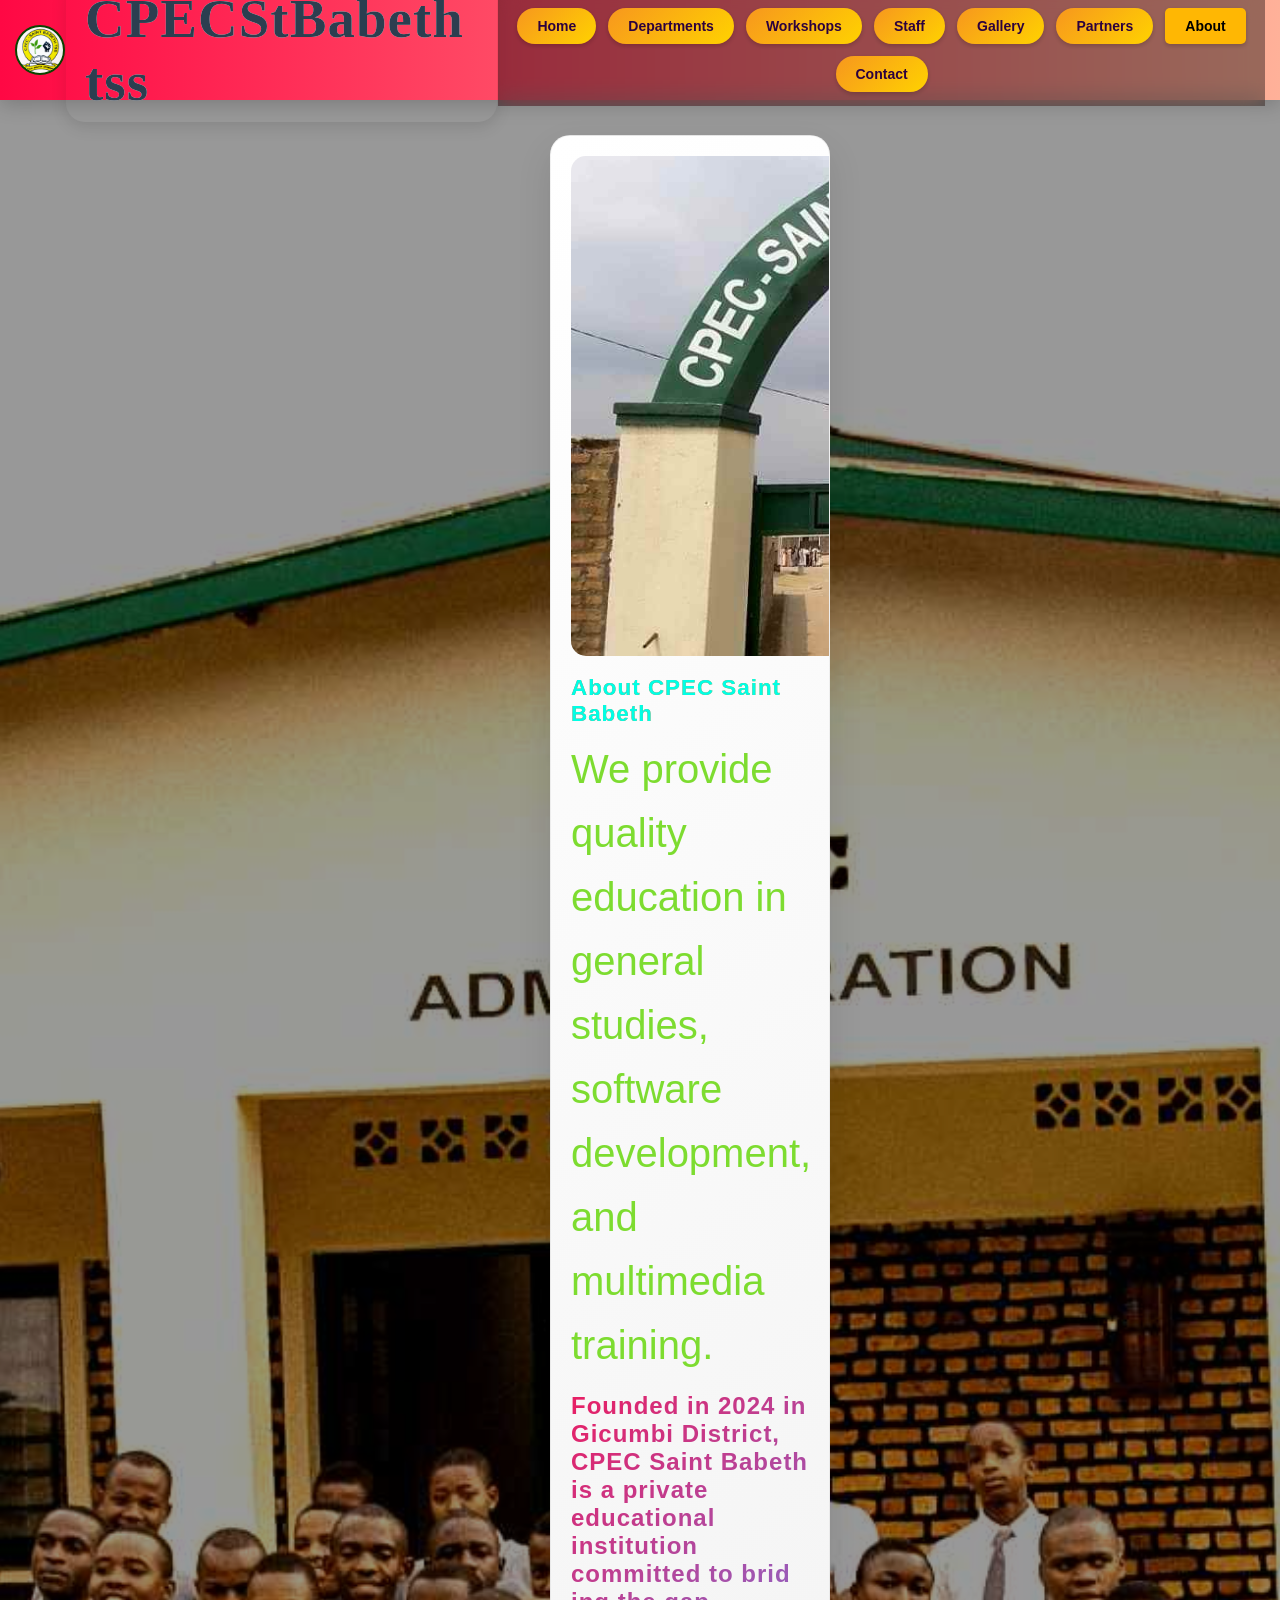
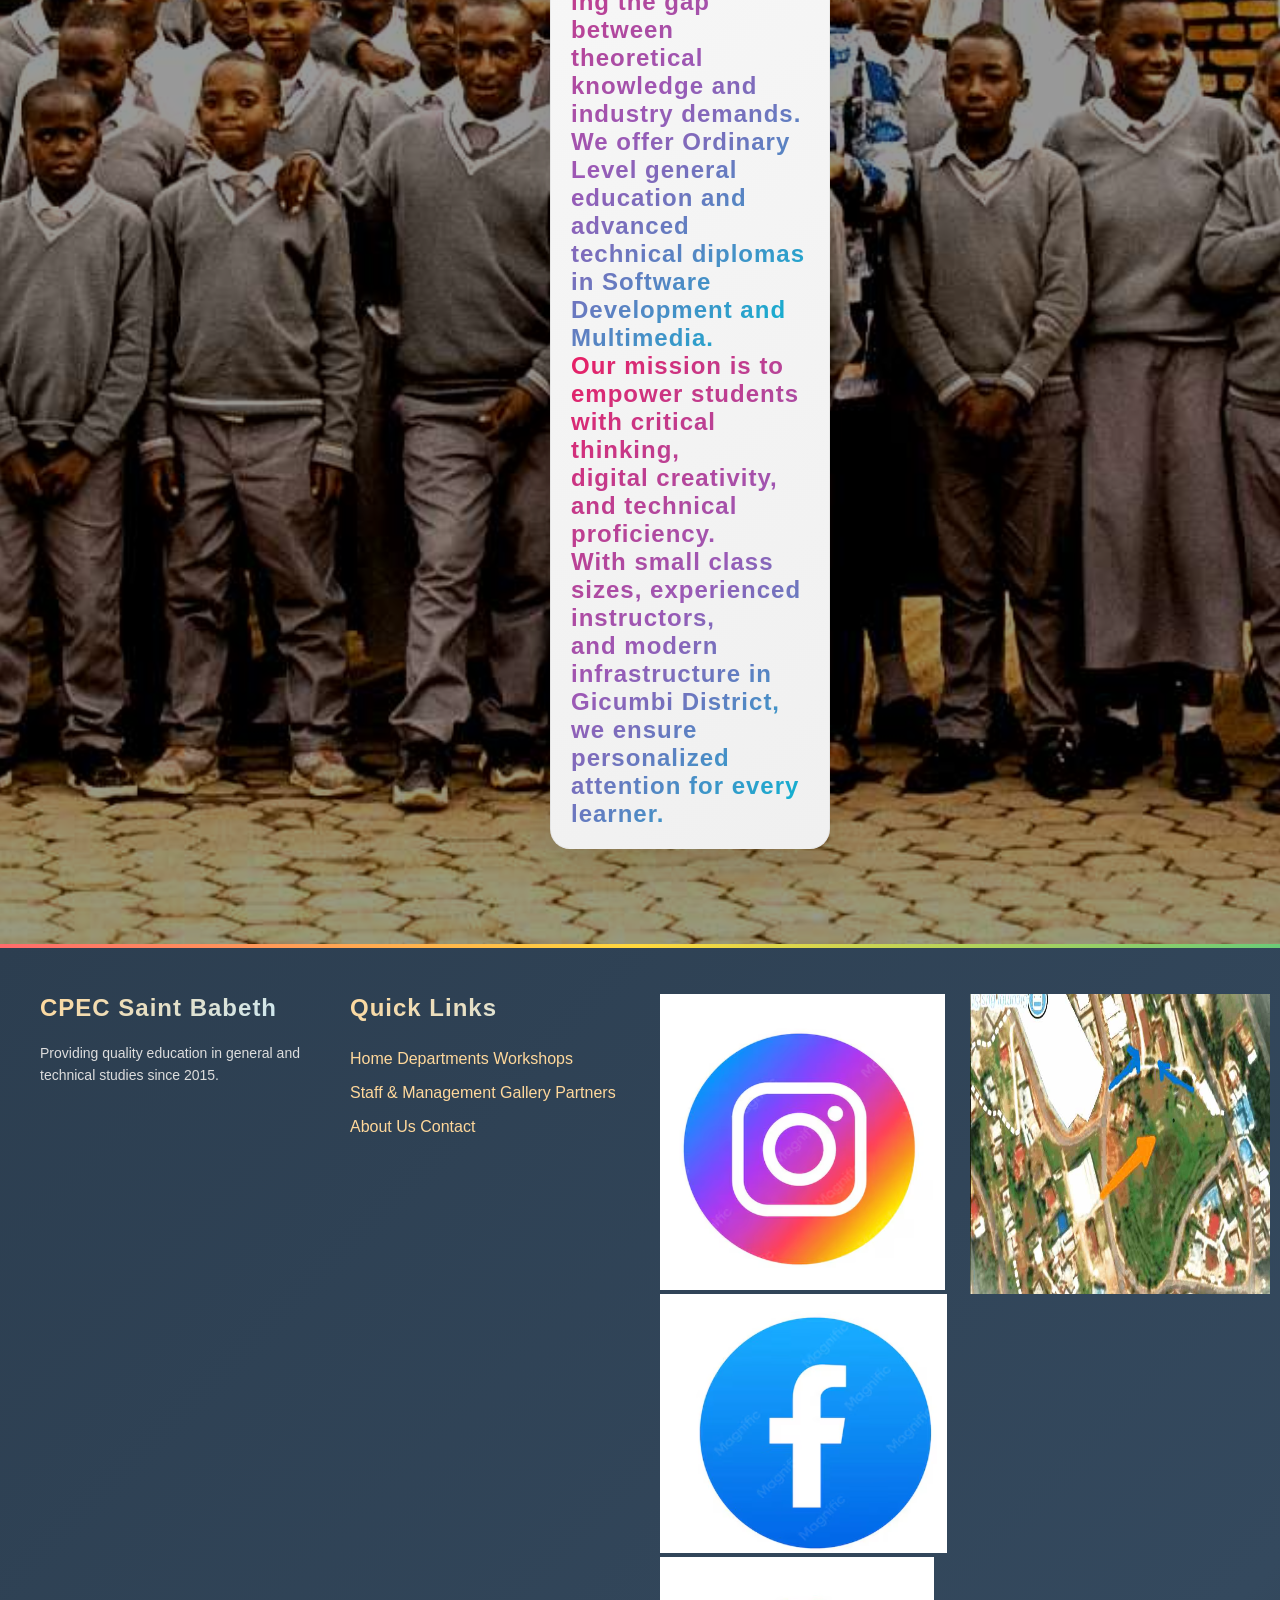
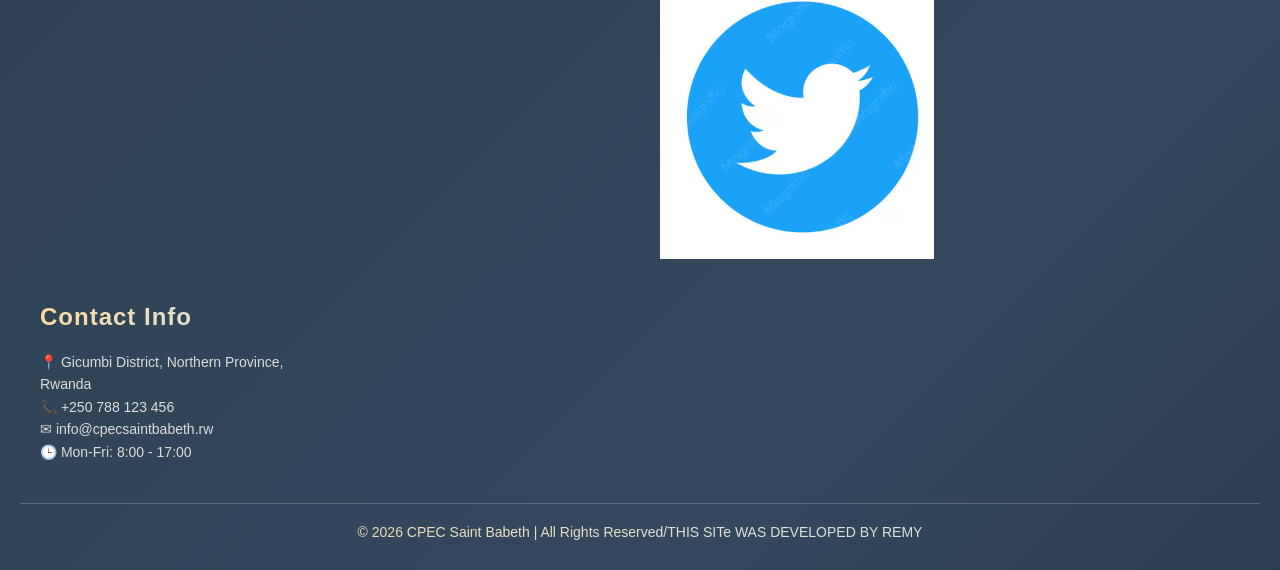
<file: about.html>
<!DOCTYPE html>
<html lang="en">
<head>
    <meta charset="UTF-8">
    <meta name="viewport" content="width=device-width, initial-scale=1.0">
    <title>About</title>
<link rel="icon" type="image/png" href="assets/logo.png">
    <link rel="stylesheet" href="style.css">
    <!-- Google Tag Manager -->
<script>(function(w,d,s,l,i){w[l]=w[l]||[];w[l].push({'gtm.start':
new Date().getTime(),event:'gtm.js'});var f=d.getElementsByTagName(s)[0],
j=d.createElement(s),dl=l!='dataLayer'?'&l='+l:'';j.async=true;j.src=
'https://www.googletagmanager.com/gtm.js?id='+i+dl;f.parentNode.insertBefore(j,f);
})(window,document,'script','dataLayer','GTM-N2L63TPM');</script>
<!-- End Google Tag Manager -->
</head>
<body>
    <!-- Google Tag Manager (noscript) -->
<noscript><iframe src="https://www.googletagmanager.com/ns.html?id=GTM-N2L63TPM"
height="0" width="0" style="display:none;visibility:hidden"></iframe></noscript>
<!-- End Google Tag Manager (noscript) -->
<div class="topbar">
  <div class="logo">
    <img src="assets/logo.png">
    
  </div>
<h2 id="schoolText">CPEC St Babeth tss</h2>

<nav>
<a href="index.html">Home</a>
<a href="departments.html">Departments</a>
<a href="workshops.html">Workshops</a>
<a href="staff.html">Staff</a>
<a href="gallery.html">Gallery</a>
<a href="partners.html">Partners</a>
<a href="about.html">About</a>
<a href="contact.html">Contact</a>
</nav>
</div>


    <!-- ABOUT SECTION -->
    <section class="grid">

        <div class="card" style="margin-left: 100px;">
            <img src="assets/gate.jpg"
                 alt="School Gate"
                 style="width:1000px; height:500px;">


            <h3 style="color: rgb(0, 255, 229);">About CPEC Saint Babeth</h3>

            <p style="font-size: 40px;color:rgb(125, 220, 48);" >
                We provide quality education in general studies,<br>
                software development, and multimedia training.
            </p>

            <h2>
                Founded in 2024 in Gicumbi District,<br> CPEC Saint Babeth
                is a private educational institution <br>committed to brid<br>ing
                the gap between theoretical knowledge and industry demands.<br>

                We offer Ordinary Level general education and advanced<br>
                technical diplomas in Software Development and Multimedia.<br>
            </h2>

            <h2>
                Our mission is to empower students with critical thinking,<br>
                digital creativity, and technical proficiency.<br>

                With small class sizes, experienced instructors,<br>
                and modern infrastructure in Gicumbi District,<br>
                we ensure personalized attention for every learner.<br>
            </h2>
    </section>
    
<!-- ================= FOOTER ================= -->
<footer class="footer">

  <div class="footer-container">

    <div class="footer-box">
      <h2>CPEC Saint Babeth</h2>
      <p>
        Providing quality education in general and technical studies since 2015.
      </p>
    </div>

    <div class="footer-box">
      <h3>Quick Links</h3>
      <a href="index.html">Home</a>
      <a href="departments.html">Departments</a>
      <a href="workshops.html">Workshops</a>
      <a href="staff.html">Staff & Management</a>
      <a href="gallery.html">Gallery</a>
      <a href="partners.html">Partners</a>
      <a href="about.html">About Us</a>
      <a href="contact.html">Contact</a>
    </div>
      <div class="social-icons">

  <a href="https://www.instagram.com/nexus-fixora/" target="_blank" class="icon insta">
    <img src="assets/instalogo.png" alt="Instagram">
  </a>

  <a href="https://www.facebook.com/sanoJS" target="_blank" class="icon fb">
    <img src="assets/facebooklogo.png" alt="Facebook">
  </a>

  <a href="https://twitter.com/regrocker" target="_blank" class="icon tw">
    <img src="assets/twiterlogo.png" alt="Twitter">
  </a>

</div>
<img src="assets/location.png" style="width:300px;height: 300px;">
    <div class="footer-box">
      <h3>Contact Info</h3>
      <p>📍 Gicumbi District, Northern Province, Rwanda</p>
      <p>📞 +250 788 123 456</p>
      <p>✉ info@cpecsaintbabeth.rw</p>
      <p>🕒 Mon-Fri: 8:00 - 17:00</p>
    </div>

  </div>

  <div class="footer-bottom">
    &copy; 2026 CPEC Saint Babeth | All Rights Reserved/THIS SITe WAS DEVELOPED BY REMY
  </div>

</footer>

    <script src="script.js"></script>

</body>
</html>
</file>
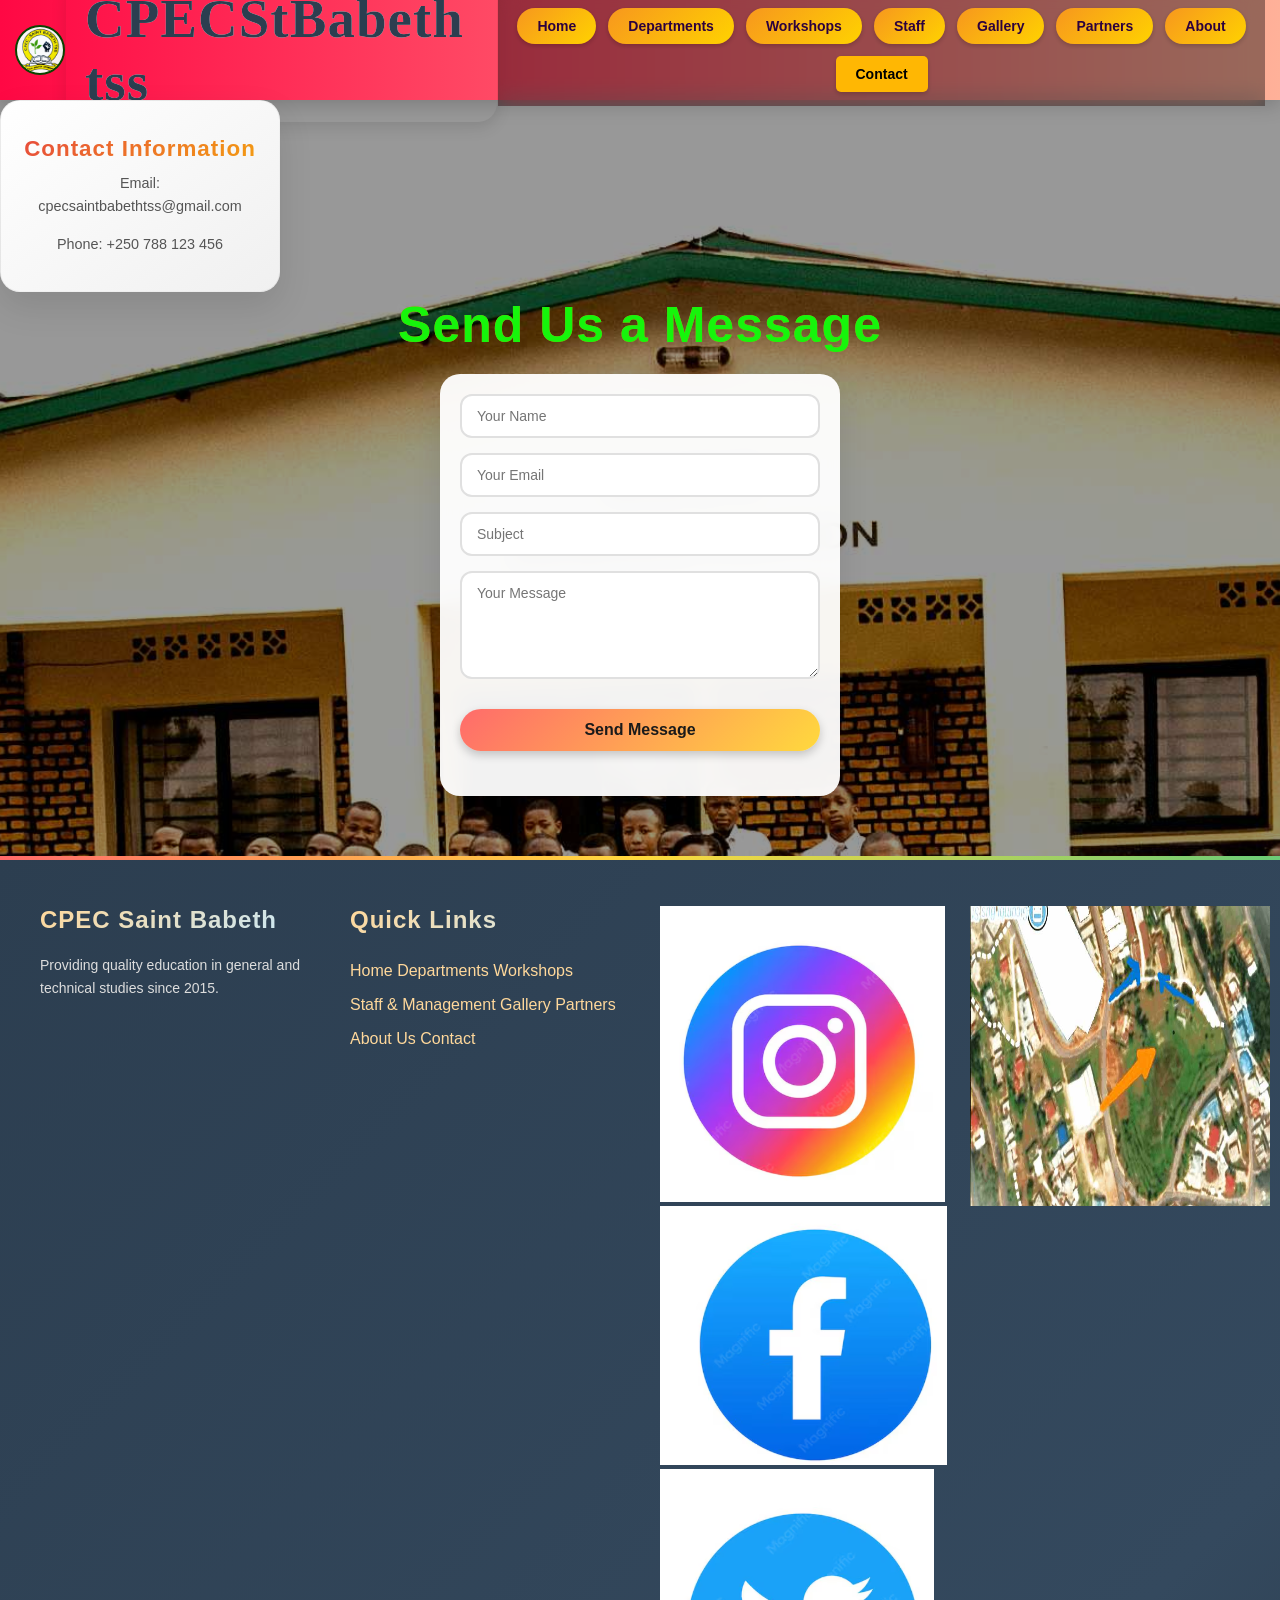
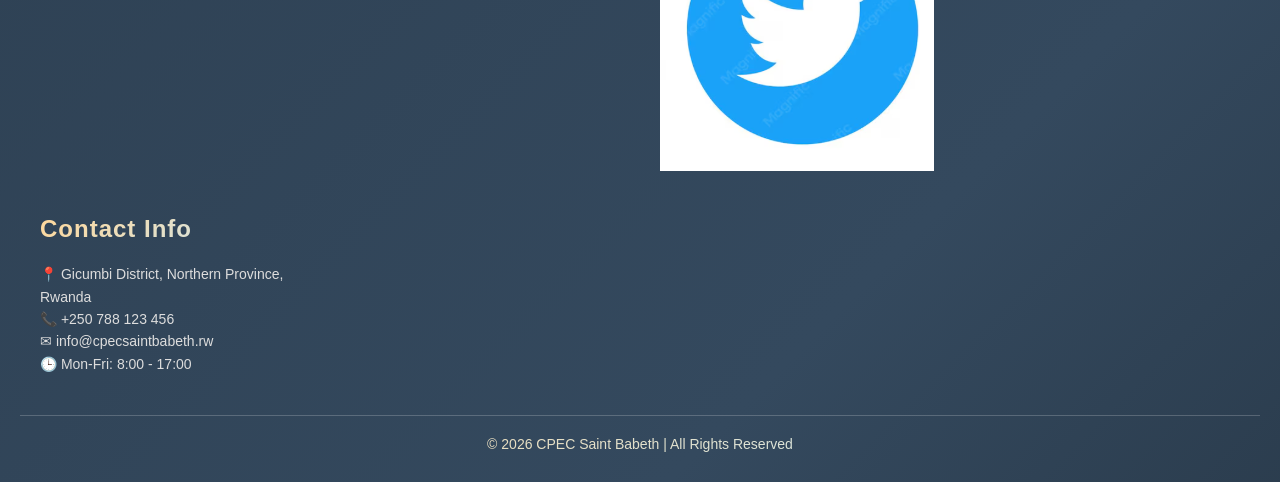
<file: contact.html>
<!DOCTYPE html>
<html>
<head>
<meta charset="UTF-8">
<title>Contact</title>
<link rel="stylesheet" href="style.css">
  <link rel="icon" type="image/png" href="assets/logo.png">
  <!-- Google Tag Manager -->
<script>(function(w,d,s,l,i){w[l]=w[l]||[];w[l].push({'gtm.start':
new Date().getTime(),event:'gtm.js'});var f=d.getElementsByTagName(s)[0],
j=d.createElement(s),dl=l!='dataLayer'?'&l='+l:'';j.async=true;j.src=
'https://www.googletagmanager.com/gtm.js?id='+i+dl;f.parentNode.insertBefore(j,f);
})(window,document,'script','dataLayer','GTM-N2L63TPM');</script>
<!-- End Google Tag Manager -->
</head>

<body>
<!-- Google Tag Manager (noscript) -->
<noscript><iframe src="https://www.googletagmanager.com/ns.html?id=GTM-N2L63TPM"
height="0" width="0" style="display:none;visibility:hidden"></iframe></noscript>
<!-- End Google Tag Manager (noscript) -->
<div class="topbar">
  <div class="logo">
    <img src="assets/logo.png">
    
  </div>
<h2 id="schoolText">CPEC St Babeth tss</h2>

<nav>
<a href="index.html">Home</a>
<a href="departments.html">Departments</a>
<a href="workshops.html">Workshops</a>
<a href="staff.html">Staff</a>
<a href="gallery.html">Gallery</a>
<a href="partners.html">Partners</a>
<a href="about.html">About</a>
<a href="contact.html">Contact</a>
</nav>
</div>


<!-- ================= CONTACT INFO ================= -->
<section class="card" style="text-align:center;">
  <h3>Contact Information</h3>
  <p>Email: cpecsaintbabethtss@gmail.com</p>
  <p>Phone: +250 788 123 456</p>
</section>

<!-- ================= CONTACT FORM ================= -->


  <h3 style="color: rgb(22, 245, 11);font-size:50px ;text-align: center;">Send Us a Message</h3>

  <form class="contact-form" onsubmit="sendMessage(event)">

    <input type="text" id="cname" placeholder="Your Name" required>

    <input type="email" id="cemail" placeholder="Your Email" required>

    <input type="text" id="csubject" placeholder="Subject" required>

    <textarea id="cmessage" placeholder="Your Message" rows="5" required></textarea>

    <button type="submit">Send Message</button>

    <p id="cmsg"></p>

  </form>


<!-- ================= FOOTER ================= -->
<footer class="footer">

  <div class="footer-container">

    <div class="footer-box">
      <h2>CPEC Saint Babeth</h2>
      <p>
        Providing quality education in general and technical studies since 2015.
      </p>
    </div>

    <div class="footer-box">
      <h3>Quick Links</h3>
      <a href="index.html">Home</a>
      <a href="departments.html">Departments</a>
      <a href="workshops.html">Workshops</a>
      <a href="staff.html">Staff & Management</a>
      <a href="gallery.html">Gallery</a>
      <a href="partners.html">Partners</a>
      <a href="about.html">About Us</a>
      <a href="contact.html">Contact</a>
    </div>
    <div class="social-icons">

  <a href="https://www.instagram.com/nexus-fixora/" target="_blank" class="icon insta">
    <img src="assets/instalogo.png" alt="Instagram">
  </a>

  <a href="https://www.facebook.com/sanoJS" target="_blank" class="icon fb">
    <img src="assets/facebooklogo.png" alt="Facebook">
  </a>

  <a href="https://twitter.com/regrocker" target="_blank" class="icon tw">
    <img src="assets/twiterlogo.png" alt="Twitter">
  </a>

</div>
<img src="assets/location.png" style="width:300px;height: 300px;">
    <div class="footer-box">
      <h3>Contact Info</h3>
      <p>📍 Gicumbi District, Northern Province, Rwanda</p>
      <p>📞 +250 788 123 456</p>
      <p>✉ info@cpecsaintbabeth.rw</p>
      <p>🕒 Mon-Fri: 8:00 - 17:00</p>
    </div>

  </div>

  <div class="footer-bottom">
    &copy; 2026 CPEC Saint Babeth | All Rights Reserved
  </div>

</footer>
<script src="script.js"></script>
</body>
</html>
</file>
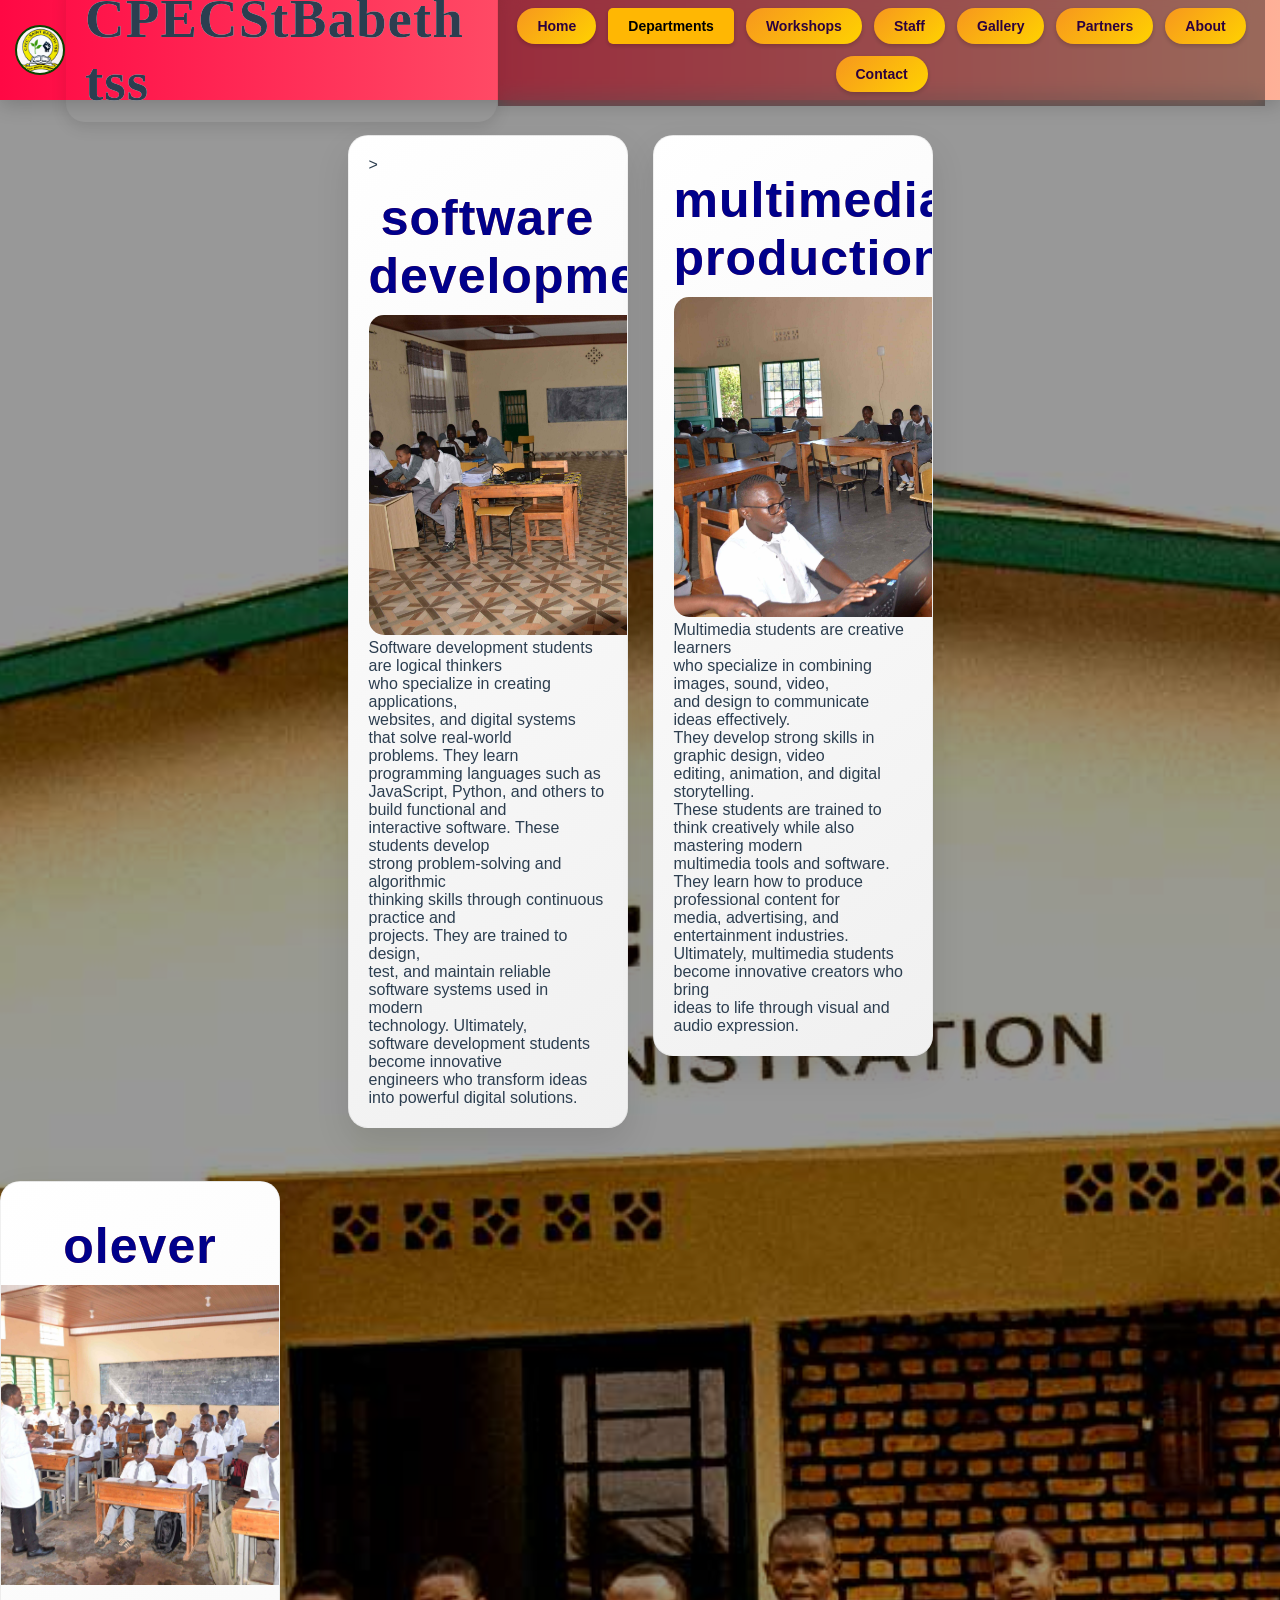
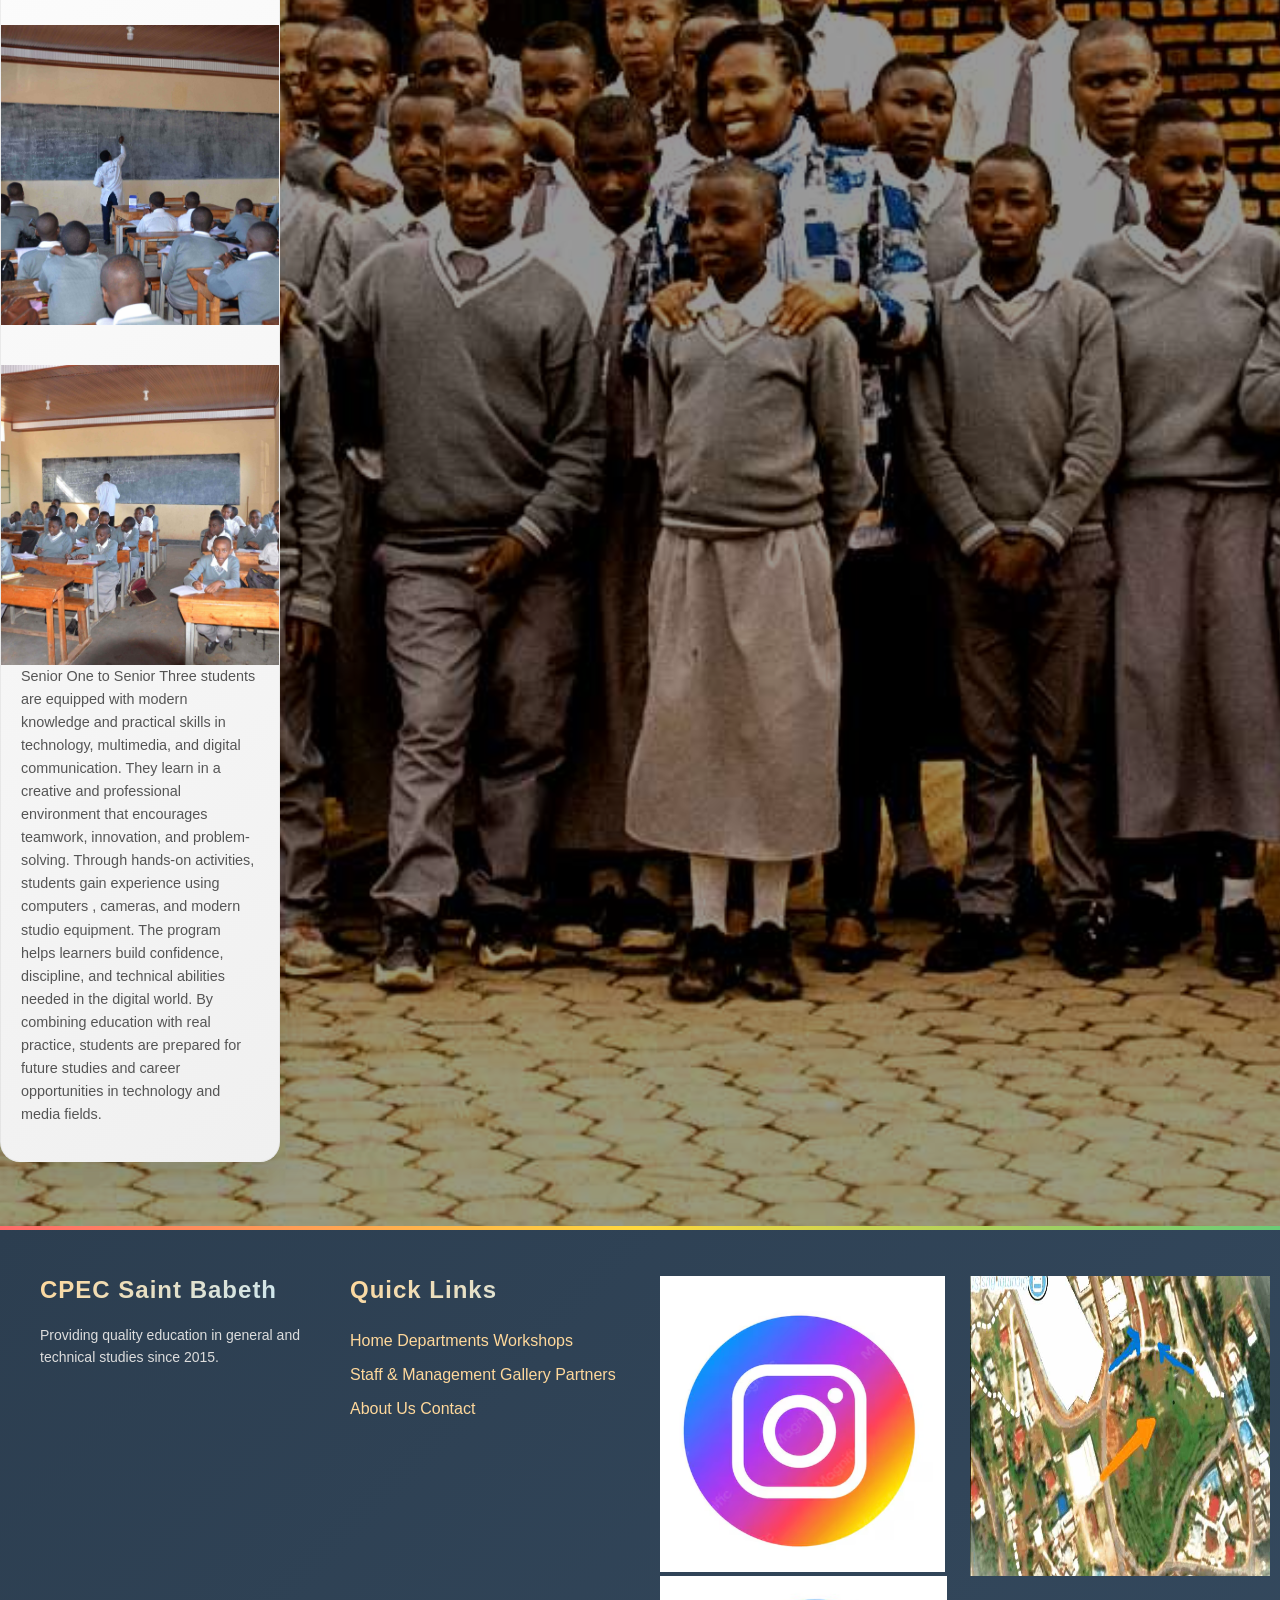
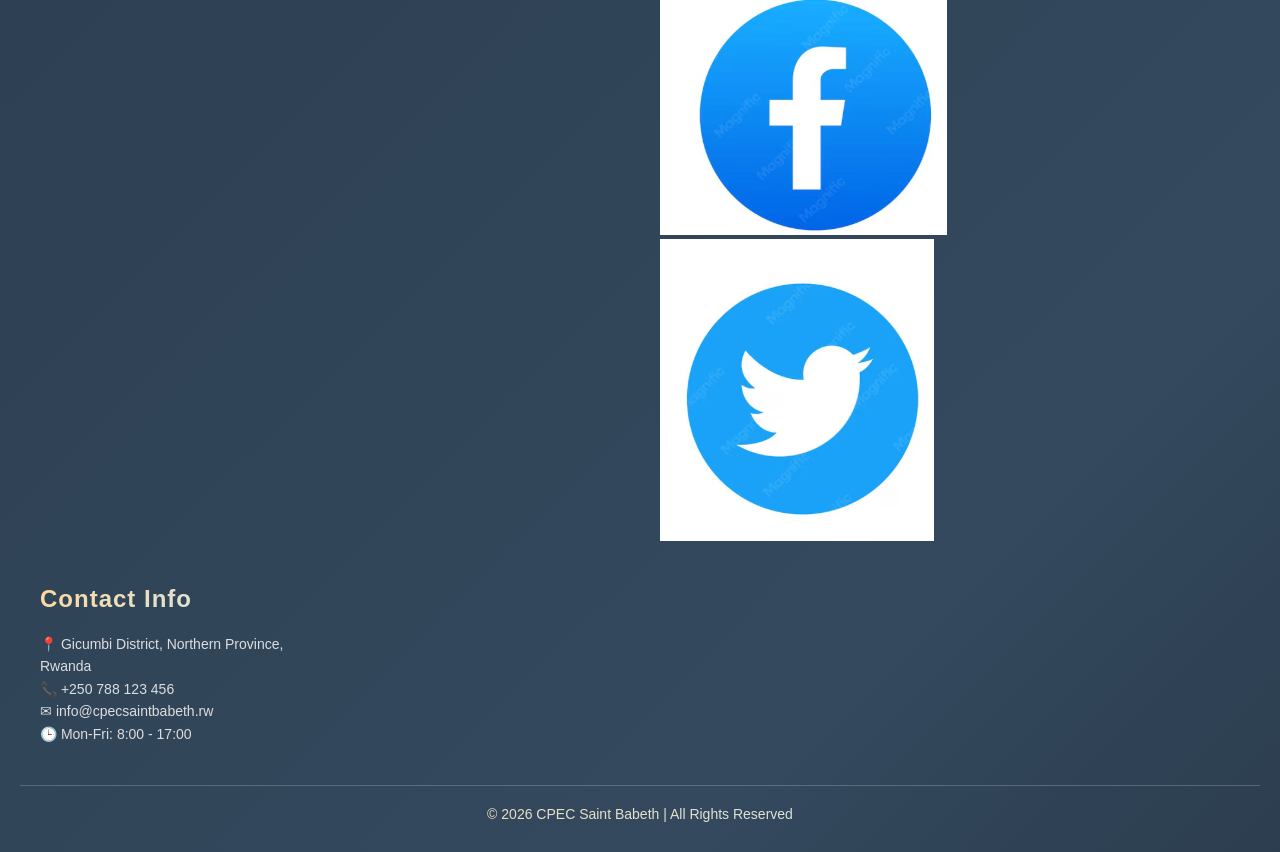
<file: departments.html>
<!DOCTYPE html>
<html>
<head>
<meta charset="UTF-8">
<title>Departments</title>
<link rel="stylesheet" href="style.css">
    <link rel="icon" type="image/png" href="assets/logo.png">
    <!-- Google Tag Manager -->
<script>(function(w,d,s,l,i){w[l]=w[l]||[];w[l].push({'gtm.start':
new Date().getTime(),event:'gtm.js'});var f=d.getElementsByTagName(s)[0],
j=d.createElement(s),dl=l!='dataLayer'?'&l='+l:'';j.async=true;j.src=
'https://www.googletagmanager.com/gtm.js?id='+i+dl;f.parentNode.insertBefore(j,f);
})(window,document,'script','dataLayer','GTM-N2L63TPM');</script>
<!-- End Google Tag Manager -->
</head>
<body>
<!-- Google Tag Manager (noscript) -->
<noscript><iframe src="https://www.googletagmanager.com/ns.html?id=GTM-N2L63TPM"
height="0" width="0" style="display:none;visibility:hidden"></iframe></noscript>
<!-- End Google Tag Manager (noscript) -->
<div class="topbar">
  <div class="logo">
    <img src="assets/logo.png">
    
  </div>
<h2 id="schoolText">CPEC St Babeth tss</h2>

<nav>
<a href="index.html">Home</a>
<a href="departments.html">Departments</a>
<a href="workshops.html">Workshops</a>
<a href="staff.html">Staff</a>
<a href="gallery.html">Gallery</a>
<a href="partners.html">Partners</a>
<a href="about.html">About</a>
<a href="contact.html">Contact</a>
</nav>
</div>

<section class="grid">

<div class="card">                                                                                                                                                                                                                                                                                                                                          >
    <h3 style="color: darkblue; font-size: 50px;text-align: center;">software development</h3><img src="assets/sodlaborator.jpg" style="width:500px;height:320px;"> Software development students are logical thinkers <br>
    who specialize in creating applications,<br>
     websites, and digital systems that solve real-world<br>
      problems. They learn programming languages such as<br>
       JavaScript, Python, and others to build functional and <br>interactive software. These students develop<br> strong problem-solving and algorithmic<br> thinking skills through continuous practice and<br> projects. They are trained to design,<br> test, and maintain reliable software systems used in modern <br>technology. Ultimately,
     <br>software development students become innovative <br> engineers who
     transform ideas into powerful digital solutions.</div>
<div class="card">
    <h3 style="color: darkblue; font-size: 50px;text-align: center;">multimedia production</h3><img src="assets/mmp1.jpg" style="width: 560px;height: 320px;">
Multimedia students are creative learners<br> who specialize in combining images, sound, video,<br> and design to communicate ideas effectively.<br> They develop strong skills in graphic design, video<br> editing, animation, and digital storytelling.<br> These students are trained to think creatively while also mastering modern<br> multimedia tools and software.<br> They learn how to produce professional content for<br> media, advertising, and entertainment industries.<br> Ultimately, multimedia 
students become innovative creators who bring<br> ideas to life through visual and audio expression.
</div>
</section>
<br>
<div class="card">
  <h3 style="color: darkblue; font-size: 50px;text-align: center;">olever</h3><div class="new">
    <img src="assets/oleverclass3.jpg"  style="width: 400px;height:300px;">
    <img src="assets/oleverclass1.jpg"  style="width: 400px;height:300px;">

    <img src="assets/oleverclass5.jpg"  style="width:400px;height:300px; gap: 8px;;">
  </div>
    <p style="text-align: left;">Senior One to Senior Three students are equipped with modern
         knowledge and practical skills in technology, multimedia, and digital communication.
          They learn in a creative and professional environment that encourages teamwork, innovation,
           and problem-solving. Through hands-on activities, students gain experience using computers
           , cameras, and modern studio equipment. The program helps learners build confidence, discipline, and technical abilities needed in the digital world. By combining education with real practice, students are prepared for future studies
         and career opportunities in technology and media fields.</p>
</div>
<!-- ================= FOOTER ================= -->
<footer class="footer">

  <div class="footer-container">

    <div class="footer-box">
      <h2>CPEC Saint Babeth</h2>
      <p>
        Providing quality education in general and technical studies since 2015.
      </p>
    </div>

    <div class="footer-box">
      <h3>Quick Links</h3>
      <a href="index.html">Home</a>
      <a href="departments.html">Departments</a>
      <a href="workshops.html">Workshops</a>
      <a href="staff.html">Staff & Management</a>
      <a href="gallery.html">Gallery</a>
      <a href="partners.html">Partners</a>
      <a href="about.html">About Us</a>
      <a href="contact.html">Contact</a>
    </div>
      <div class="social-icons">

  <a href="https://www.instagram.com/nexus-fixora/" target="_blank" class="icon insta">
    <img src="assets/instalogo.png" alt="Instagram">
  </a>

  <a href="https://www.facebook.com/sanoJS" target="_blank" class="icon fb">
    <img src="assets/facebooklogo.png" alt="Facebook">
  </a>

  <a href="https://twitter.com/regrocker" target="_blank" class="icon tw">
    <img src="assets/twiterlogo.png" alt="Twitter">
  </a>

</div>
<img src="assets/location.png" style="width:300px;height: 300px;">
    <div class="footer-box">
      <h3>Contact Info</h3>
      <p>📍 Gicumbi District, Northern Province, Rwanda</p>
      <p>📞 +250 788 123 456</p>
      <p>✉ info@cpecsaintbabeth.rw</p>
      <p>🕒 Mon-Fri: 8:00 - 17:00</p>
    </div>

  </div>

  <div class="footer-bottom">
    &copy; 2026 CPEC Saint Babeth | All Rights Reserved
  </div>

</footer>
<script src="script.js"></script>
</body>
</html>
</file>
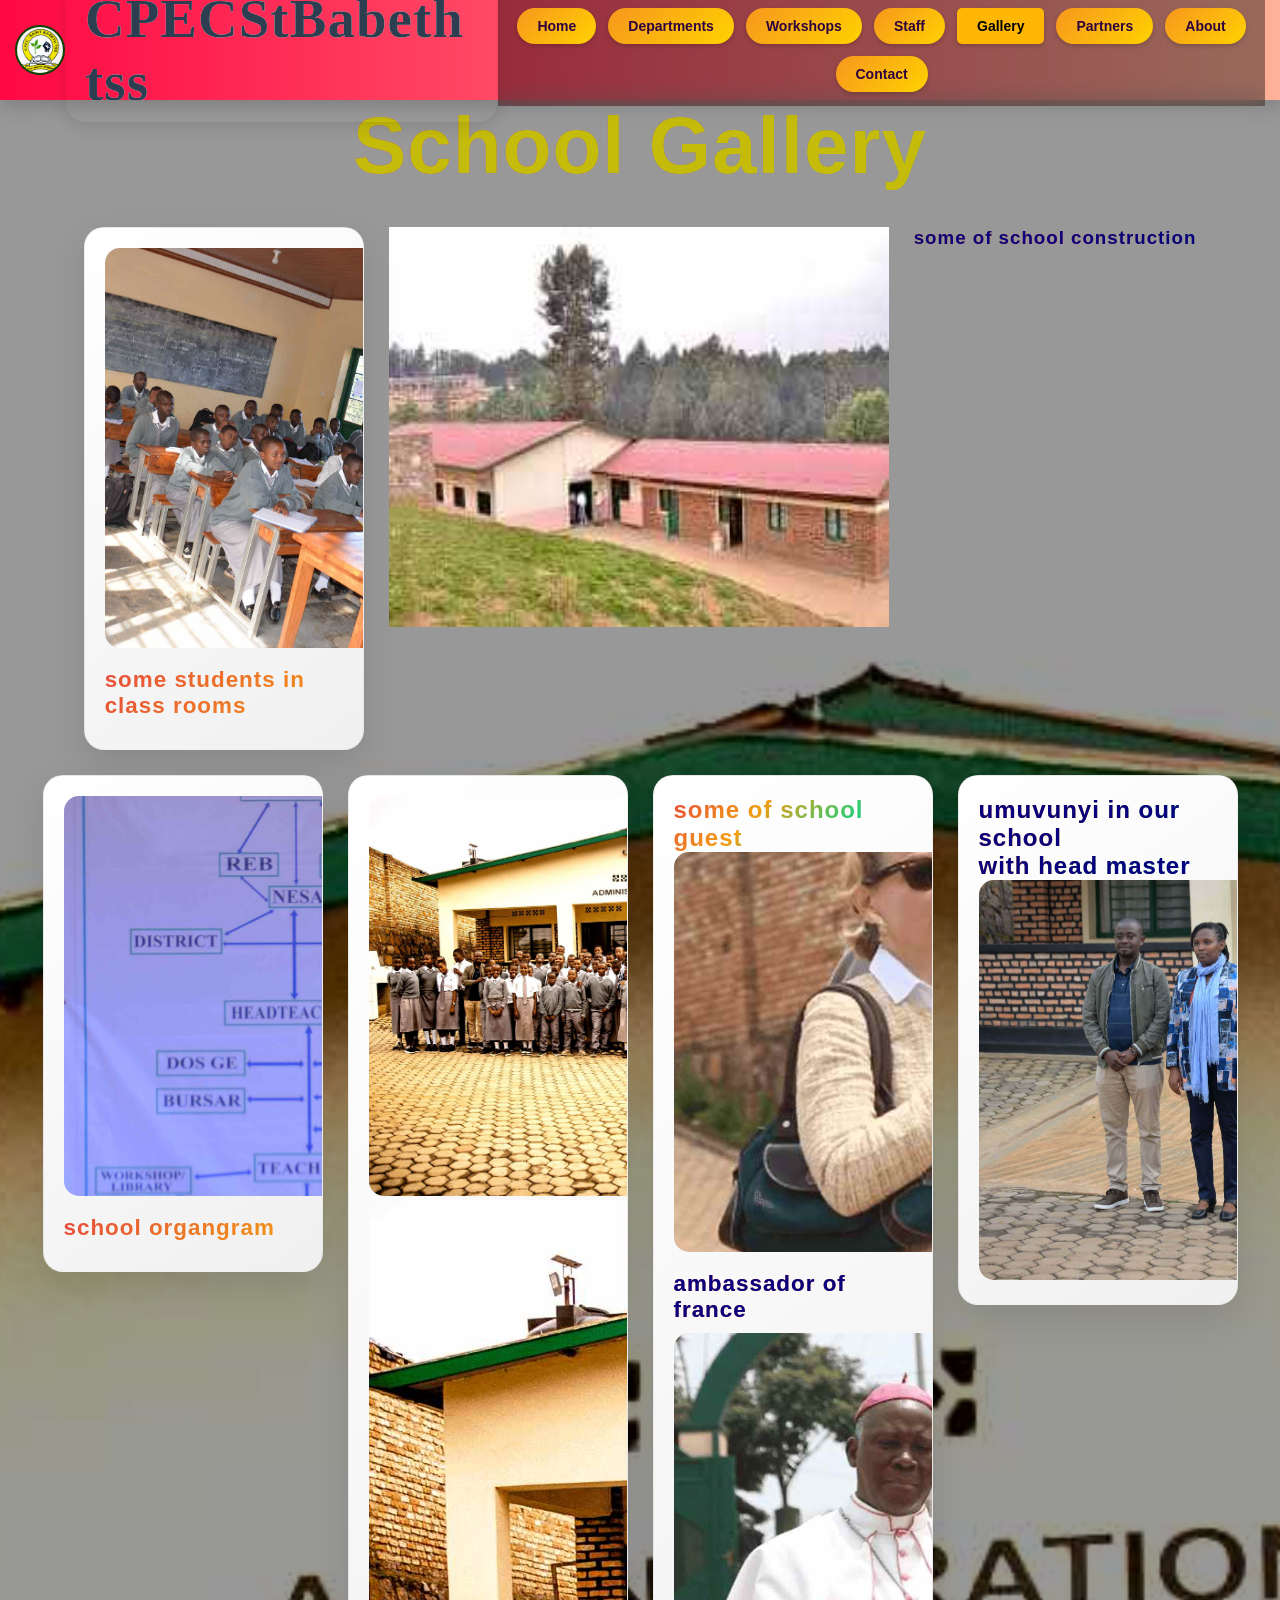
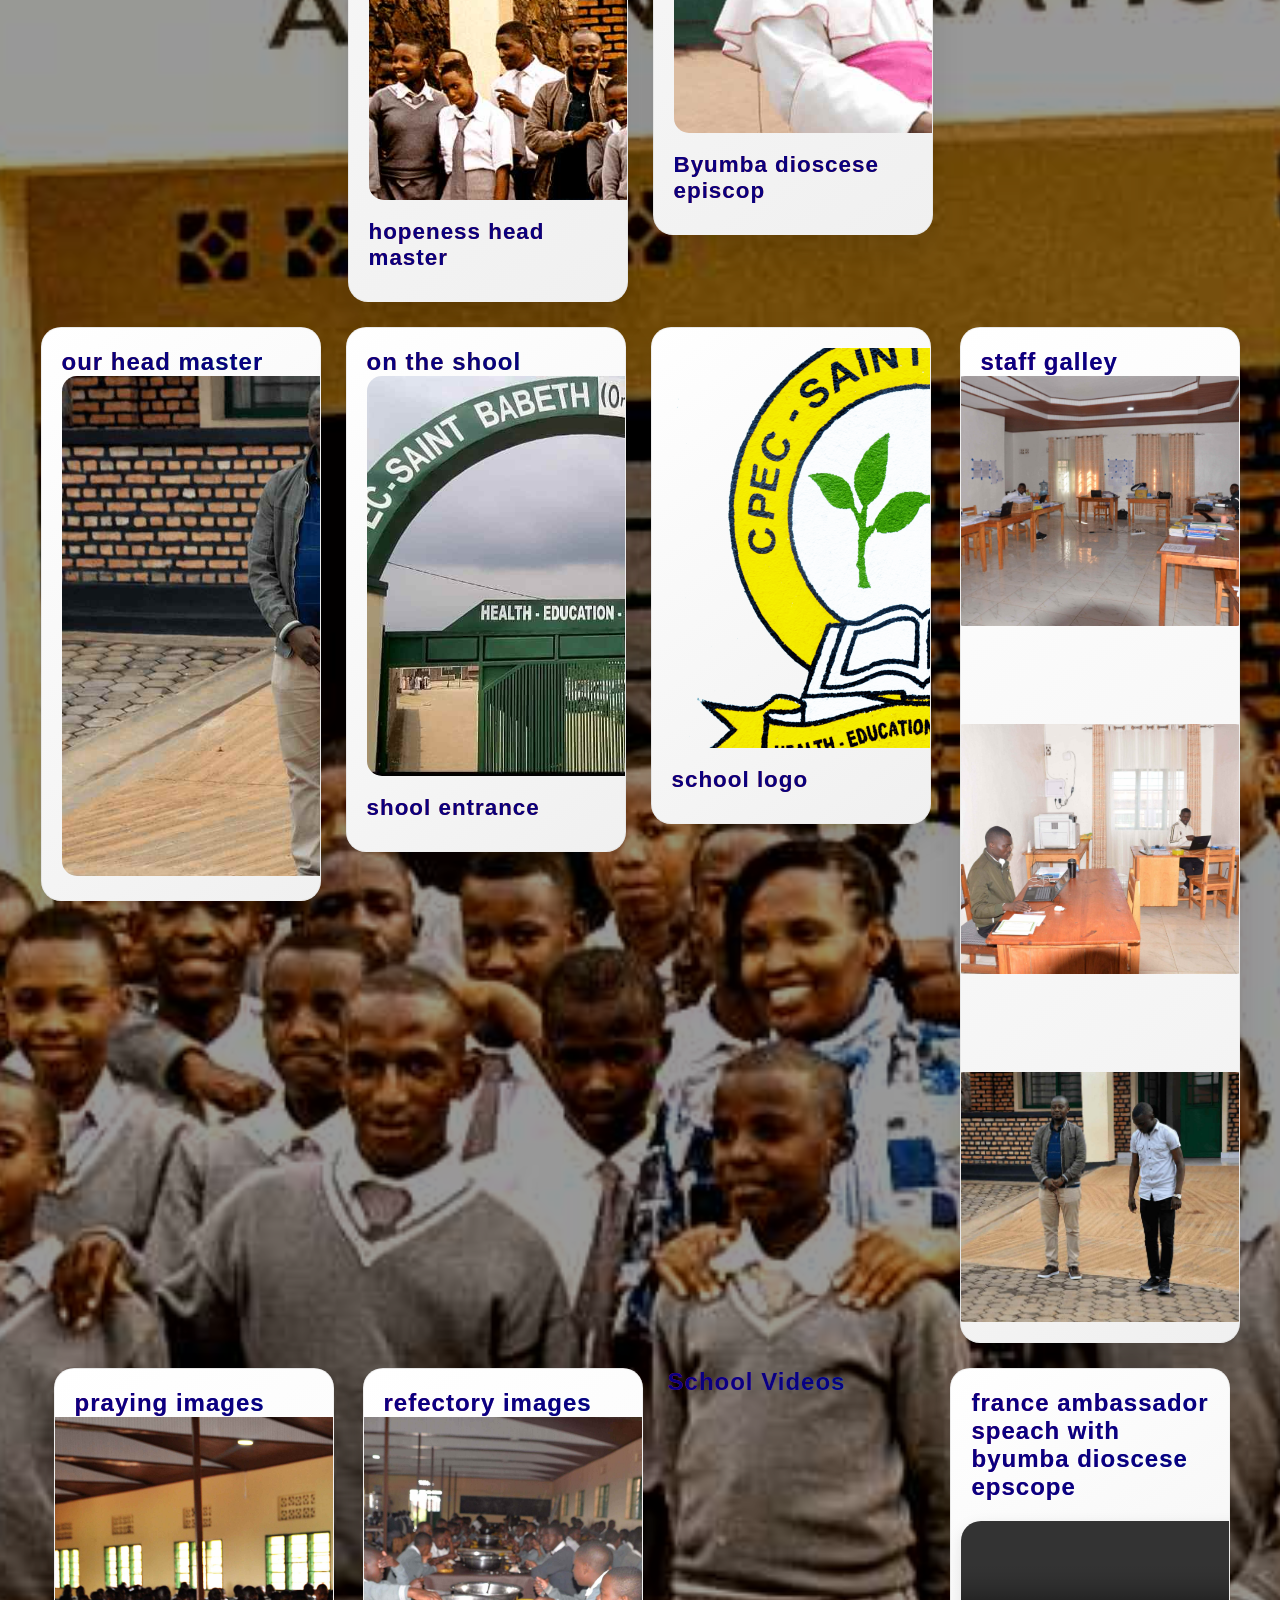
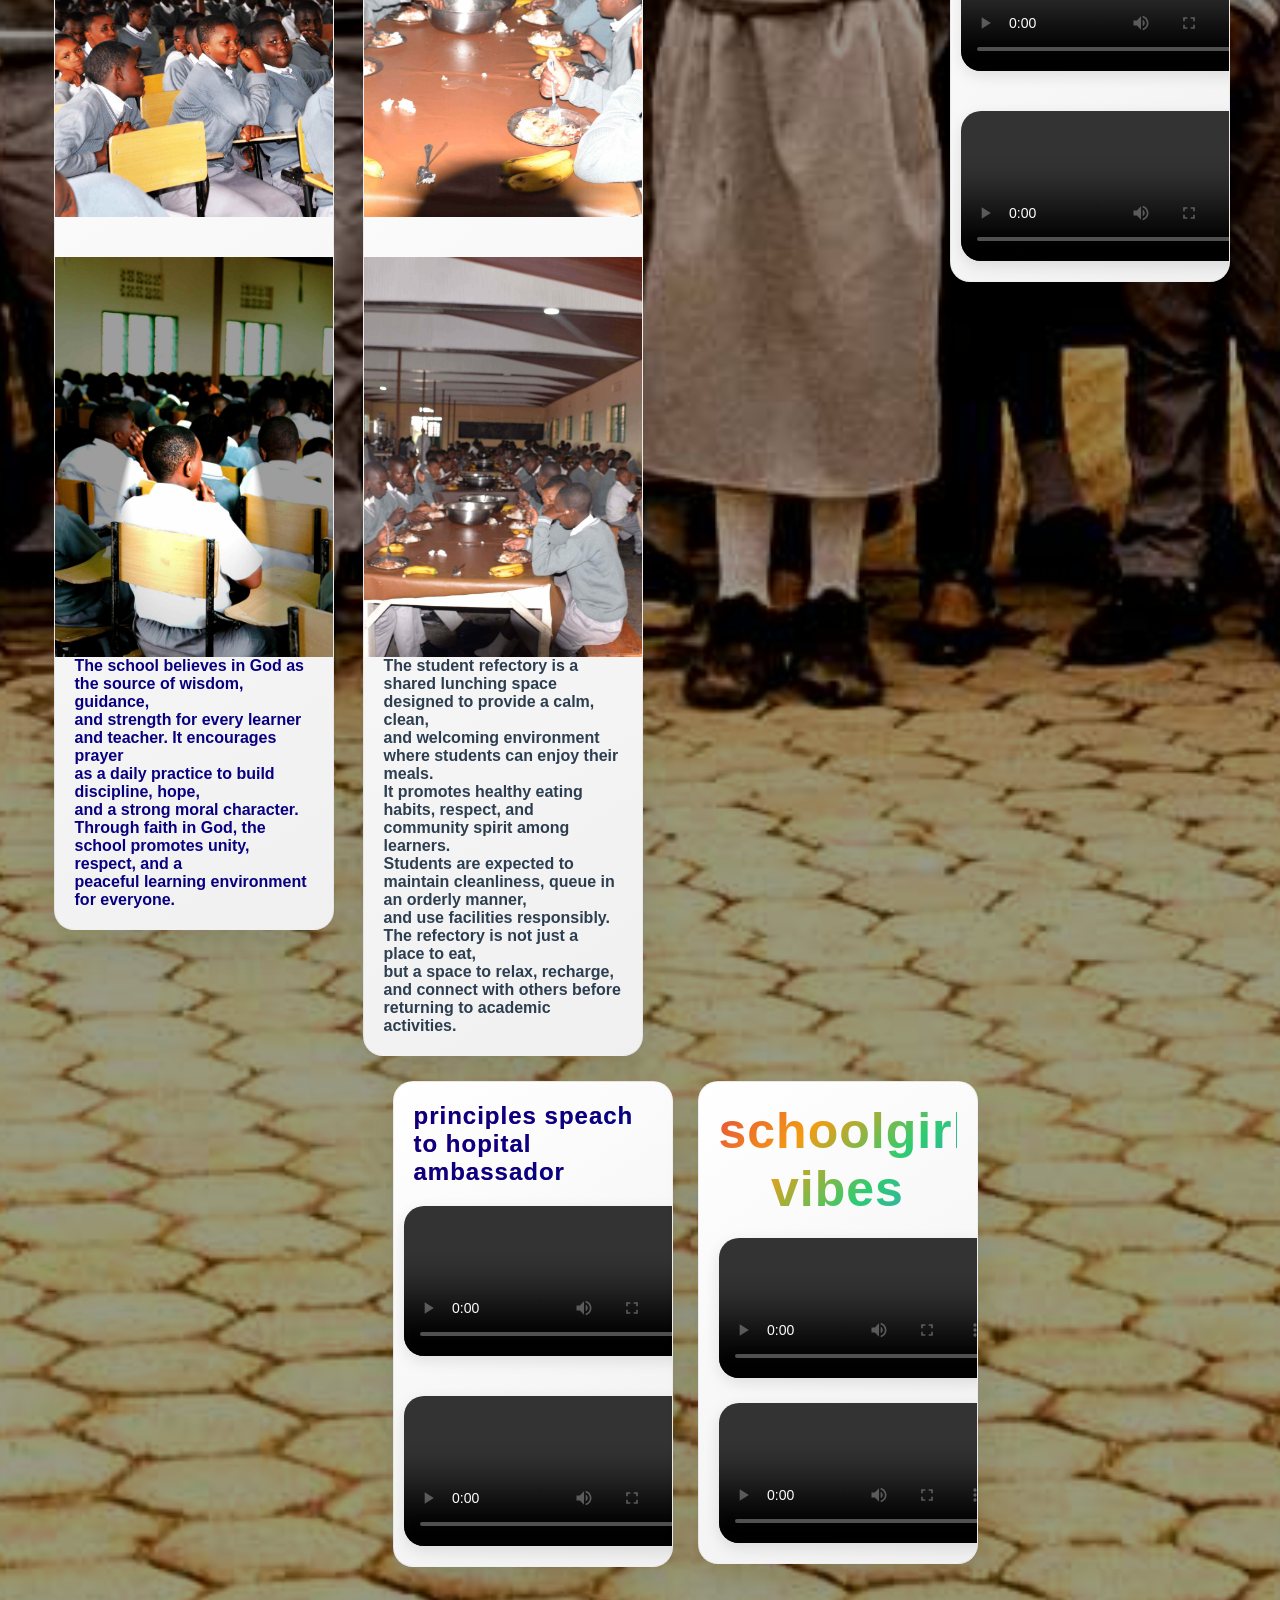
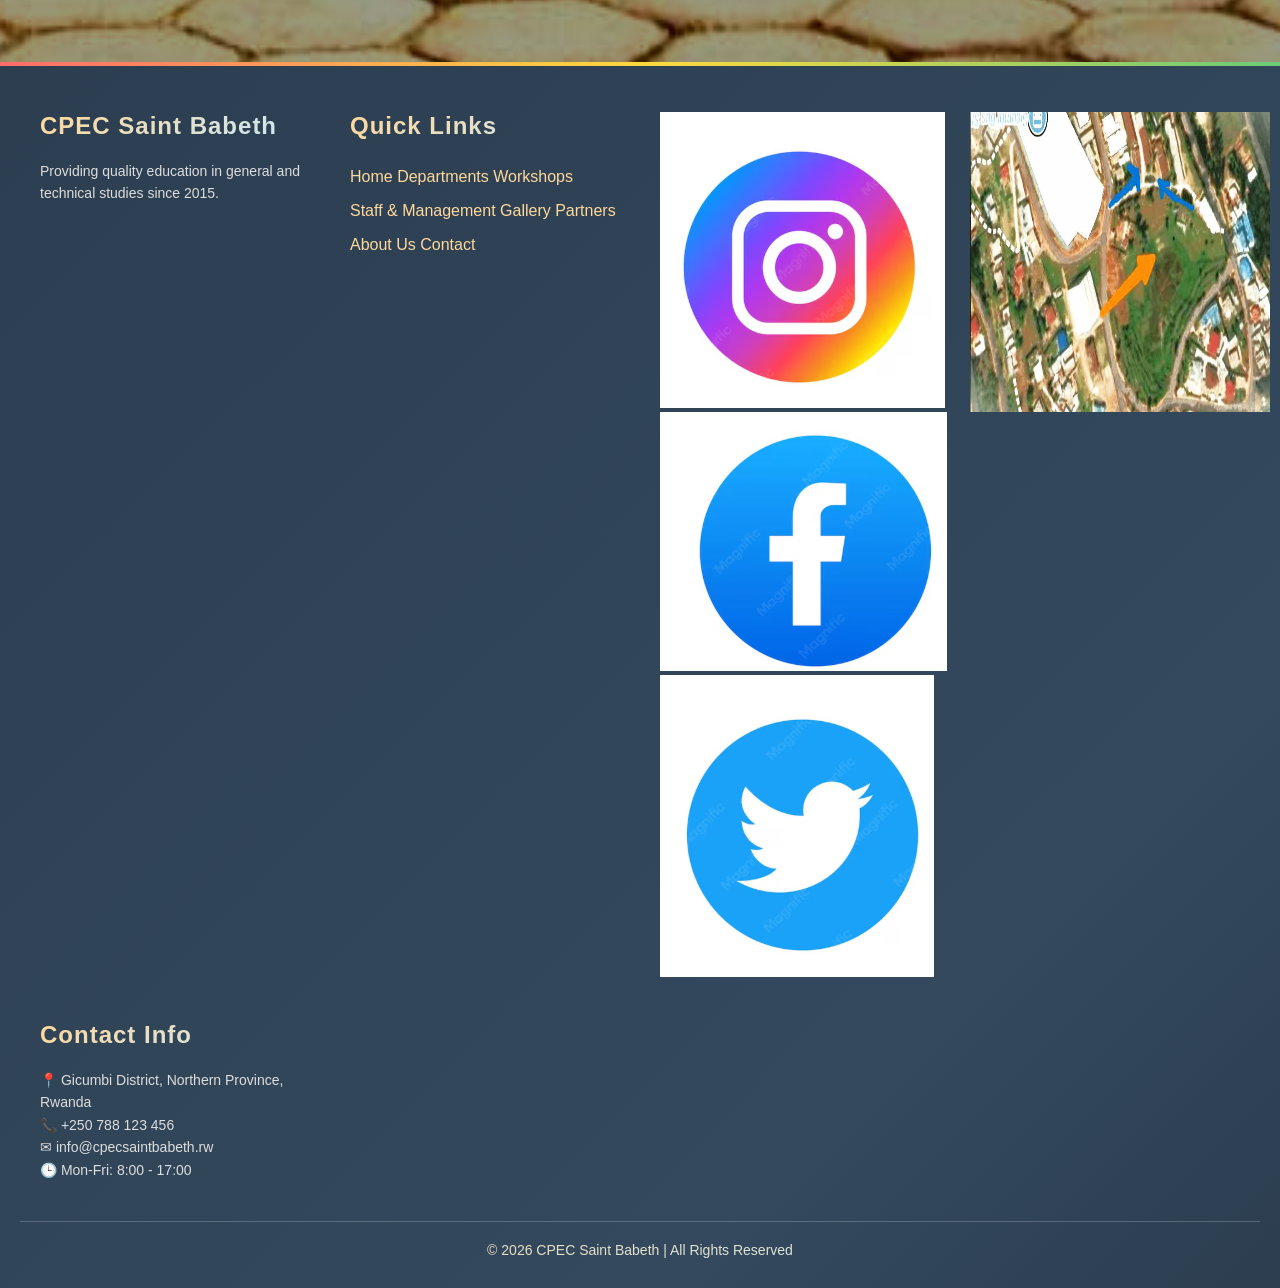
<file: gallery.html>
<!DOCTYPE html>
<html>
<head>
<meta charset="UTF-8">
<title>Gallery</title>
<link rel="stylesheet" href="style.css">
  <link rel="icon" type="image/png" href="assets/logo.png">
  <!-- Google Tag Manager -->
<script>(function(w,d,s,l,i){w[l]=w[l]||[];w[l].push({'gtm.start':
new Date().getTime(),event:'gtm.js'});var f=d.getElementsByTagName(s)[0],
j=d.createElement(s),dl=l!='dataLayer'?'&l='+l:'';j.async=true;j.src=
'https://www.googletagmanager.com/gtm.js?id='+i+dl;f.parentNode.insertBefore(j,f);
})(window,document,'script','dataLayer','GTM-N2L63TPM');</script>
<!-- End Google Tag Manager -->
</head>
<!-- Google Tag Manager (noscript) -->
<noscript><iframe src="https://www.googletagmanager.com/ns.html?id=GTM-N2L63TPM"
height="0" width="0" style="display:none;visibility:hidden"></iframe></noscript>
<!-- End Google Tag Manager (noscript) -->
<body>

<div class="topbar">
  <div class="logo">
    <img src="assets/logo.png">
    
  </div>
<h2 id="schoolText">CPEC St Babeth tss</h2>

<nav>
<a href="index.html">Home</a>
<a href="departments.html">Departments</a>
<a href="workshops.html">Workshops</a>
<a href="staff.html">Staff</a>
<a href="gallery.html">Gallery</a>
<a href="partners.html">Partners</a>
<a href="about.html">About</a>
<a href="contact.html">Contact</a>
</nav>
</div>

 <h2 style="text-align: center; color: rgb(197, 187, 10);font-size: 80px;">School Gallery</h2>
<section class="grid">
<div class="card">
<img src="assets/students2.jpg" style="height:400px;width:480px;">
<h3> some students in class rooms </h3>
</div>
<img src="assets/classes.jpg" style="height:400px;width:500px;">
<h3  style="color: rgb(9, 0, 128);">some of school construction</h3>
</div>
<div class="card">
<img src="assets/organigram.png" style="height:400px;width:500px;">
<h3>school organgram</h3>
</div>

<div class="card">
      <img src="assets/bg.png" style="height:400px;width:500px;"><br>
      <img src="assets/hope leader.png" style="height:600px;width:500px;">
      <h3  style="color: rgb(9, 0, 128);">hopeness head master</h3>
 </div>
   <div class="card">
    <h1>some of school guest</h1>
      <img src="assets/ambassador.png"  style="height:400px;width:480px;">
      <h3  style="color: rgb(9, 0, 128);">ambassador of france</h3>
      <img src="assets/byumbaepiscop.png"  style="height:400px;width:480px;" >
      <h3 style="color: rgb(9, 0, 128);">Byumba dioscese episcop</h3>
    </div>
    <div class="card">
      <h1 style="color: rgb(9, 0, 128);">umuvunyi in our school<br>with head master</h1>
      <img src="assets/leaders1.jpg"    style="height:400px;width:480px;">
    </div>
    <div class="card">
      <h1 style="color: rgb(9, 0, 128);">our head master</h1>
      <img src="assets/headmaster0.png"  style="height:500px;width:480px;">
    </div>
      <div class="card">
        <h1 style="color: rgb(9, 0, 128);">on the shool</h1>
      <img src="assets/gate.jpg"    style="height:400px;width:480px;">
      <h3 style="color: rgb(9, 0, 128);">shool entrance</h3>  
      </div>
      <div class="card">
      <img src="assets/logo.png"   style="height:400px;width:480px;">
      <h3 style="color: rgb(9, 0, 128);">school logo</h3>
</div>

    <div class="card"  style="margin-left: 4px;gap: 10px;">
        <h2 style="color: rgb(9, 0, 128);">staff galley</h2><div class=" new">
      <img src="assets/teachers2.jpg" style="height:250px;width:300px;"><br>
      <img src="assets/managmentteam.jpg" style="height:250px;width:300px;"><br>
     <img src="assets/leader4.png" style="height:250px;width:300px;">
    </div>
    </div>

    <div class="card" style="margin-left: 4px;">
      <h2 style="color: rgb(9, 0, 128);">praying images</h2>
  <div class="new"><img src="assets/pray1.png" style="height: 400px;width:500px ;">
     <img src="assets/pray2.png" style="height: 400px;width:500px ;"></div>
      <h4 style="color: rgb(9, 0, 128);">The school believes in God as the source of wisdom, guidance,<br>and strength for every learner and teacher.
It encourages prayer<br> as a daily practice to build discipline, hope,<br> and a strong moral character.
<br>Through faith in God, the school promotes unity, respect, and a<br> peaceful learning environment for everyone.</h4>
    </div>
        <div class="card" style="margin-left: 4px;">
      <h2 style="color: rgb(9, 0, 128);">refectory images</h2>
     <div class="new"><img src="assets/in refectory.jpg" style="height: 400px;width:500px ;">
     <img src="assets/in refectory1.jpg" style="height: 400px;width:500px ;"></div>
     <h4>The student refectory is a shared lunching space designed to provide a calm, clean, <br>
      and welcoming environment where students can enjoy their meals.<br>
       It promotes healthy eating habits, respect, and community spirit among learners.<br>
        Students are expected to maintain cleanliness, queue in an orderly manner,<br>
         and use facilities responsibly. The refectory is not just a place to eat,<br>
          but a space to relax, recharge,<br>
       and connect with others before returning to academic activities.</h4>
    </div>
    <h2  style="color: rgb(9, 0, 128);">School Videos</h2>
<div class="card" style="margin-left: 80px;">
    
    <!-- 3 VIDEOS --> <h2  style="color: rgb(9, 0, 128);">france ambassador speach with byumba dioscese epscope</h2>
    <div class="video-grid"><div class="new">
      <video controls src="videos/ambassador.mp4" style="width: 470px;"></video>     
      <video controls src="videos/ambassador1.mp4" style="width: 470px;"></video>
     </div>
      </div>
    </div>
    <div class="card" style="margin-left:90px;">
      <h2  style="color: rgb(9, 0, 128);">principles speach to hopital ambassador</h2>
      <div class="video-grid">
        <div class="new">
      <video controls src="videos/father.mp4" style="width:470px;"></video>
    <video controls src="videos/father1.mp4" style="width: 462px;"></video>
</div> </div></div>
  <div class="card">
     <h1 style="font-size: 50px;text-align: center;"  style="color: rgb(9, 0, 128);">schoolgirls vibes</h1>
    <div class="video-grid">
  <video controls src="videos/schoolvibes.mp4" ></video>
  <video controls src="videos/schoolvibes1.mp4" ></video>
</div>
</div>
</section>

<!-- ================= FOOTER ================= -->
<footer class="footer">

  <div class="footer-container">

    <div class="footer-box">
      <h2>CPEC Saint Babeth</h2>
      <p>
        Providing quality education in general and technical studies since 2015.
      </p>
    </div>

    <div class="footer-box">
      <h3>Quick Links</h3>
      <a href="index.html">Home</a>
      <a href="departments.html">Departments</a>
      <a href="workshops.html">Workshops</a>
      <a href="staff.html">Staff & Management</a>
      <a href="gallery.html">Gallery</a>
      <a href="partners.html">Partners</a>
      <a href="about.html">About Us</a>
      <a href="contact.html">Contact</a>
    </div>
    <div class="social-icons">

  <a href="https://www.instagram.com/nexus-fixora/" target="_blank" class="icon insta">
    <img src="assets/instalogo.png" alt="Instagram">
  </a>

  <a href="https://www.facebook.com/sanoJS" target="_blank" class="icon fb">
    <img src="assets/facebooklogo.png" alt="Facebook">
  </a>

  <a href="https://twitter.com/regrocker" target="_blank" class="icon tw">
    <img src="assets/twiterlogo.png" alt="Twitter">
  </a>

</div>
<img src="assets/location.png" style="width:300px;height: 300px;">
    <div class="footer-box">
      <h3>Contact Info</h3>
      <p>📍 Gicumbi District, Northern Province, Rwanda</p>
      <p>📞 +250 788 123 456</p>
      <p>✉ info@cpecsaintbabeth.rw</p>
      <p>🕒 Mon-Fri: 8:00 - 17:00</p>
    </div>

  </div>

  <div class="footer-bottom">
    &copy; 2026 CPEC Saint Babeth | All Rights Reserved
  </div>

</footer>

<script src="script.js"></script>
</body>
</html>
</file>
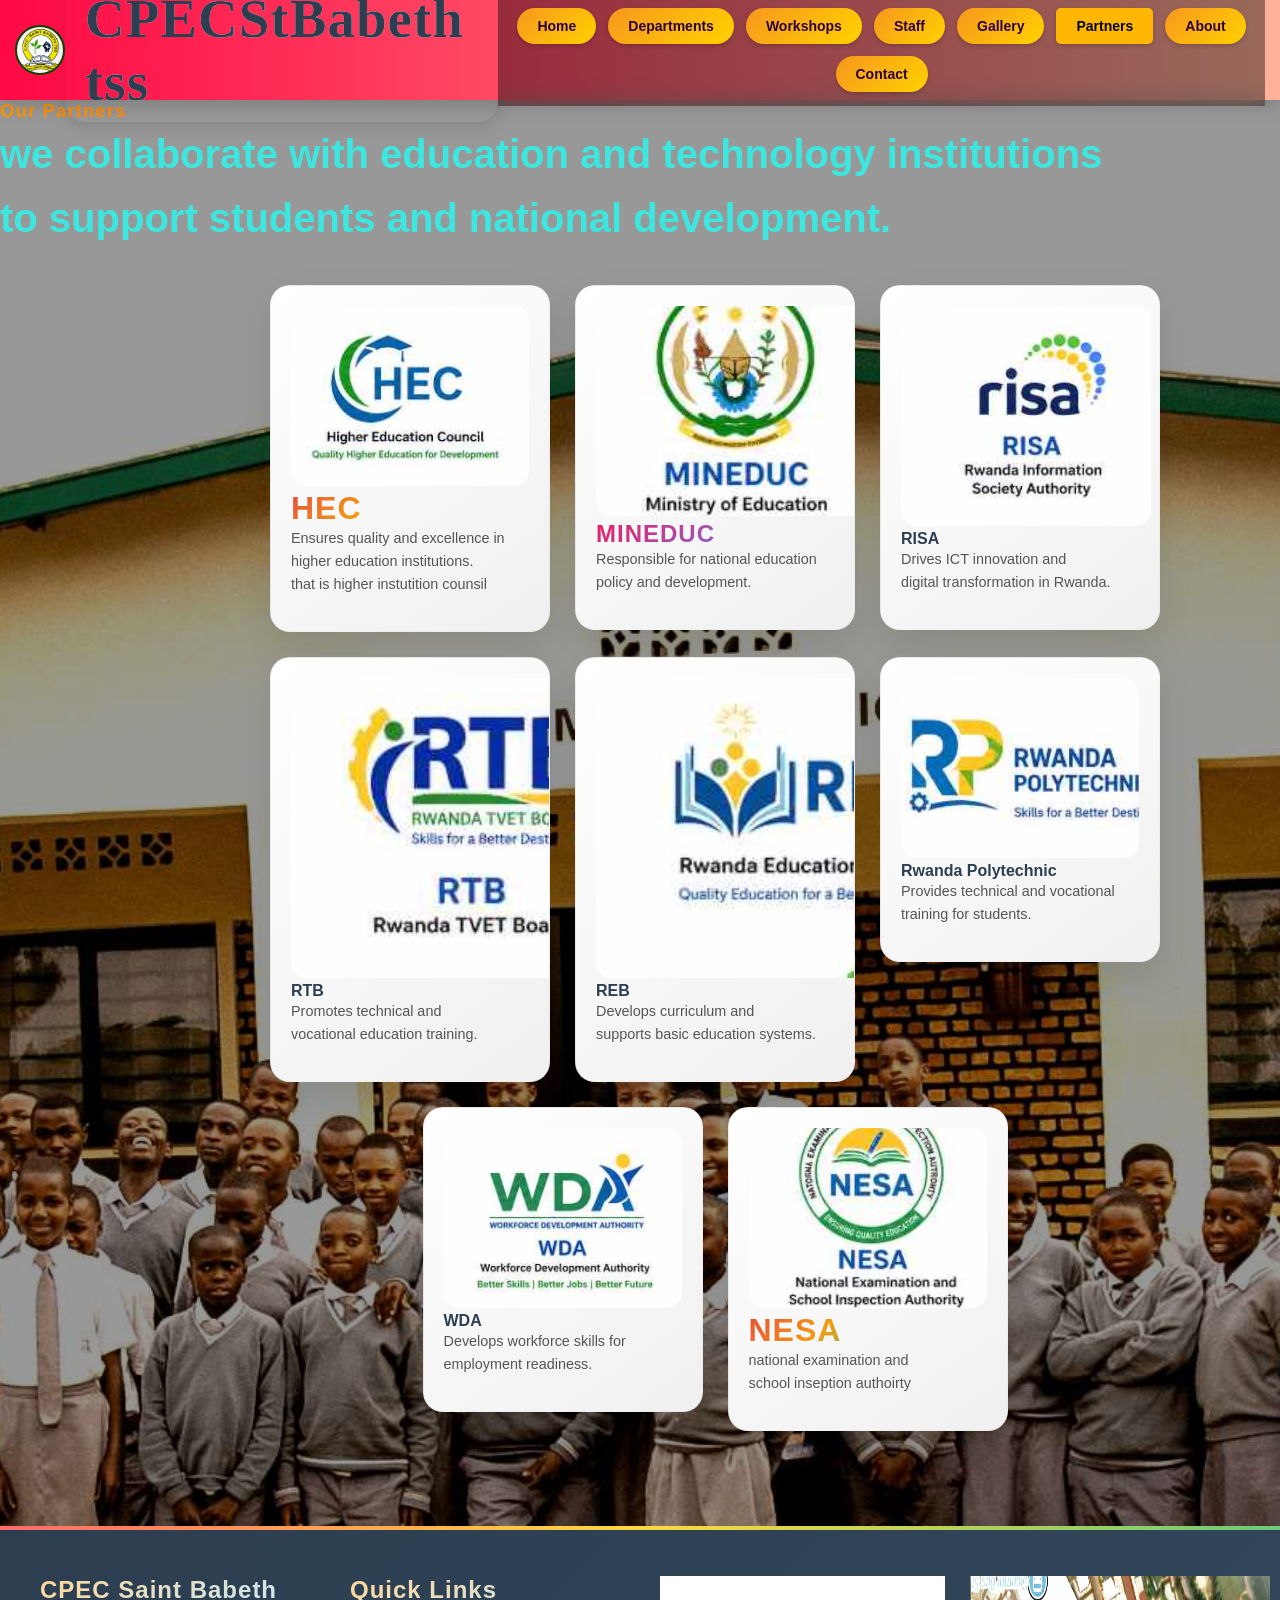
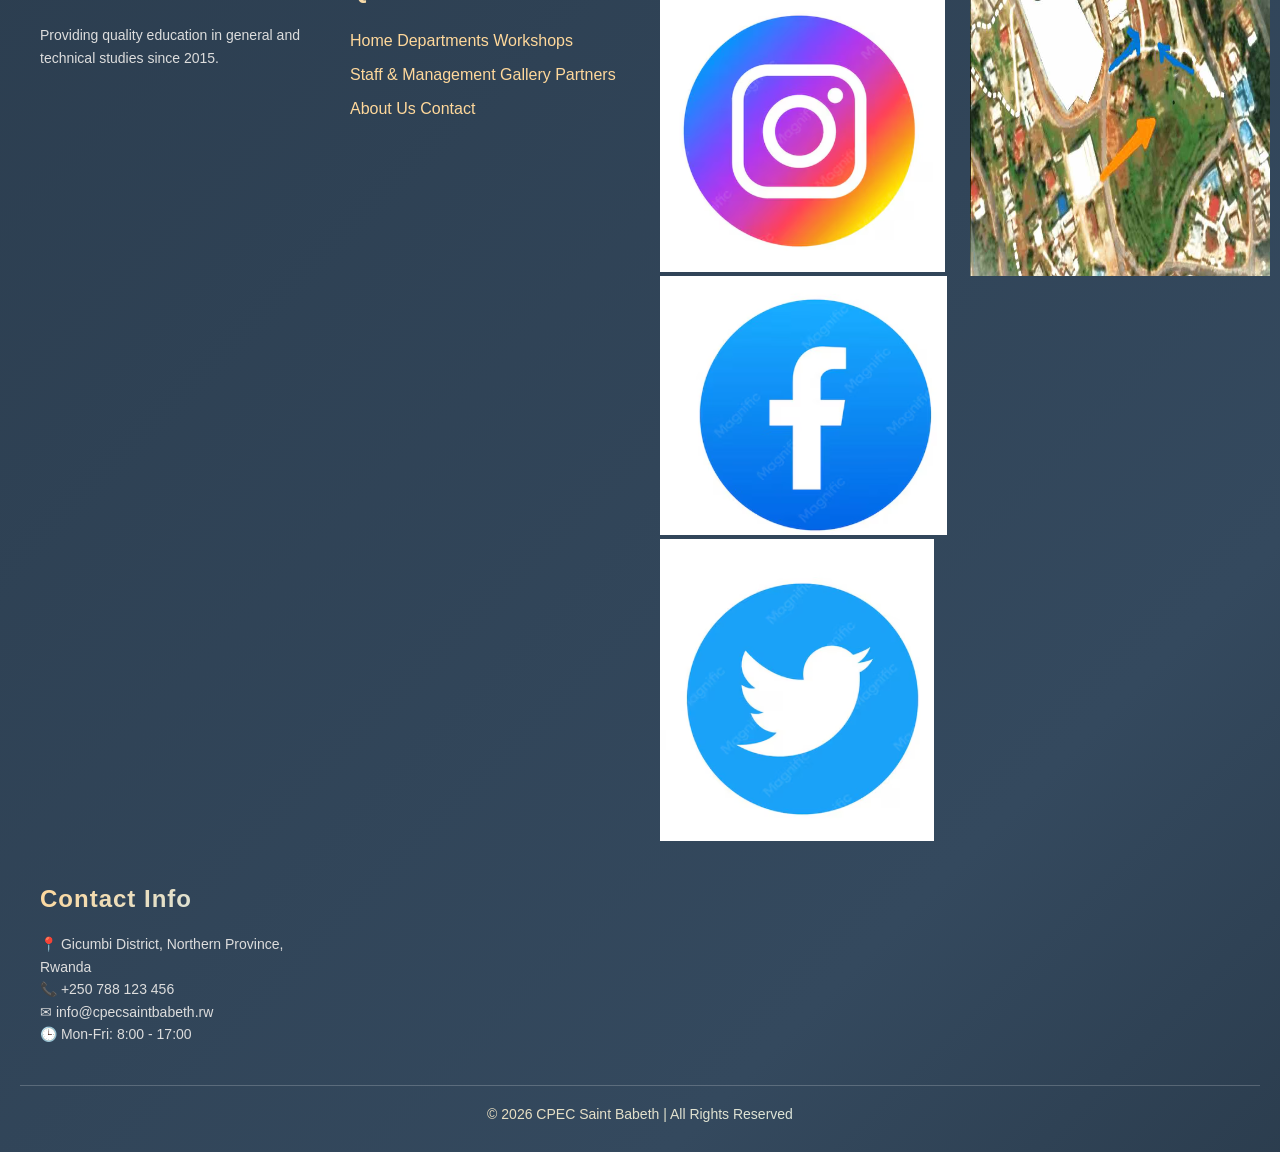
<file: partners.html>
<!DOCTYPE html>
<html>
<head>
<meta charset="UTF-8">
<title>Partners</title>
<link rel="stylesheet" href="style.css">
  <link rel="icon" type="image/png" href="assets/logo.png">
  <!-- Google Tag Manager -->
<script>(function(w,d,s,l,i){w[l]=w[l]||[];w[l].push({'gtm.start':
new Date().getTime(),event:'gtm.js'});var f=d.getElementsByTagName(s)[0],
j=d.createElement(s),dl=l!='dataLayer'?'&l='+l:'';j.async=true;j.src=
'https://www.googletagmanager.com/gtm.js?id='+i+dl;f.parentNode.insertBefore(j,f);
})(window,document,'script','dataLayer','GTM-N2L63TPM');</script>
<!-- End Google Tag Manager -->
</head>

<body>
<!-- Google Tag Manager (noscript) -->
<noscript><iframe src="https://www.googletagmanager.com/ns.html?id=GTM-N2L63TPM"
height="0" width="0" style="display:none;visibility:hidden"></iframe></noscript>
<!-- End Google Tag Manager (noscript) -->
<div class="topbar">
  <div class="logo">
    <img src="assets/logo.png">
    
  </div>
<h2 id="schoolText">CPEC St Babeth tss</h2>

<nav>
<a href="index.html">Home</a>
<a href="departments.html">Departments</a>
<a href="workshops.html">Workshops</a>
<a href="staff.html">Staff</a>
<a href="gallery.html">Gallery</a>
<a href="partners.html">Partners</a>
<a href="about.html">About</a>
<a href="contact.html">Contact</a>
</nav>
</div>

<!-- ================= PARTNERS ================= -->


  <h3 >Our Partners</h3>
  <b><p style="color: rgb(61, 230, 222);font-size:40px;">we collaborate with education and technology institutions<br>
     to support students and national development.</p></b>

  <div class="grid"style="margin-left: 150px;">

    <div class="card">
      <img src="assets/hec.png" alt="HEC"  >
      <h1>HEC</h1>
      <p>Ensures quality and excellence in <br>higher education institutions. <br>that is higher instutition counsil</p>
    </div>


    <div class="card">
      <img src="assets/mineduc.png" alt="MINEDUC" style="width: 280px;height:210px;">
      <h2>MINEDUC</h2>
      <p>Responsible for national education<br> policy and development.</p>
    </div>

    <div class="card">
      <img src="assets/risa.png" alt="RISA" style="width:250px;height: 220px;">
      <h4>RISA</h4>
      <p>Drives ICT innovation and <br>digital transformation in Rwanda.</p>
    </div>

    <div class="card">
      <img src="assets/rtb.png" alt="RTB" style="width: 400px;height: 300px;">
      <h4>RTB</h4>
      <p>Promotes technical and <br>vocational education training.</p>
    </div>

    <div class="card">
      <img src="assets/reb.png" alt="REB" style="width: 400px;height: 300px;">
      <h4>REB</h4>
      <p>Develops curriculum and <br>supports basic education systems.</p>
    </div>

    <div class="card">
      <img src="assets/rp.png" alt="Rwanda Polytechnic">
      <h4>Rwanda Polytechnic</h4>
      <p>Provides technical and vocational training for students.</p>
    </div>

    <div class="card">
      <img src="assets/wda.png" alt="WDA">
      <h4>WDA</h4>
      <p>Develops workforce skills for employment readiness.</p>
    </div>
    <div class="card">
      <img src="assets/nesa.png" alt="NESA"  >
      <h1>NESA</h1>
      <p>national examination and <br>school inseption authoirty</p>
    </div>
  </div>



<!-- ================= FOOTER ================= -->
<footer class="footer">

  <div class="footer-container">

    <div class="footer-box">
      <h2>CPEC Saint Babeth</h2>
      <p>
        Providing quality education in general and technical studies since 2015.
      </p>
    </div>

    <div class="footer-box">
      <h3>Quick Links</h3>
      <a href="index.html">Home</a>
      <a href="departments.html">Departments</a>
      <a href="workshops.html">Workshops</a>
      <a href="staff.html">Staff & Management</a>
      <a href="gallery.html">Gallery</a>
      <a href="partners.html">Partners</a>
      <a href="about.html">About Us</a>
      <a href="contact.html">Contact</a>
    </div>
    <div class="social-icons">

  <a href="https://www.instagram.com/nexus-fixora/" target="_blank" class="icon insta">
    <img src="assets/instalogo.png" alt="Instagram">
  </a>

  <a href="https://www.facebook.com/sanoJS" target="_blank" class="icon fb">
    <img src="assets/facebooklogo.png" alt="Facebook">
  </a>

  <a href="https://twitter.com/regrocker" target="_blank" class="icon tw">
    <img src="assets/twiterlogo.png" alt="Twitter">
  </a>

</div>
<img src="assets/location.png" style="width:300px;height: 300px;">
    <div class="footer-box">
      <h3>Contact Info</h3>
      <p>📍 Gicumbi District, Northern Province, Rwanda</p>
      <p>📞 +250 788 123 456</p>
      <p>✉ info@cpecsaintbabeth.rw</p>
      <p>🕒 Mon-Fri: 8:00 - 17:00</p>
    </div>

  </div>

  <div class="footer-bottom">
    &copy; 2026 CPEC Saint Babeth | All Rights Reserved
  </div>

</footer>

<script src="script.js"></script>

</body>
</html>
</file>
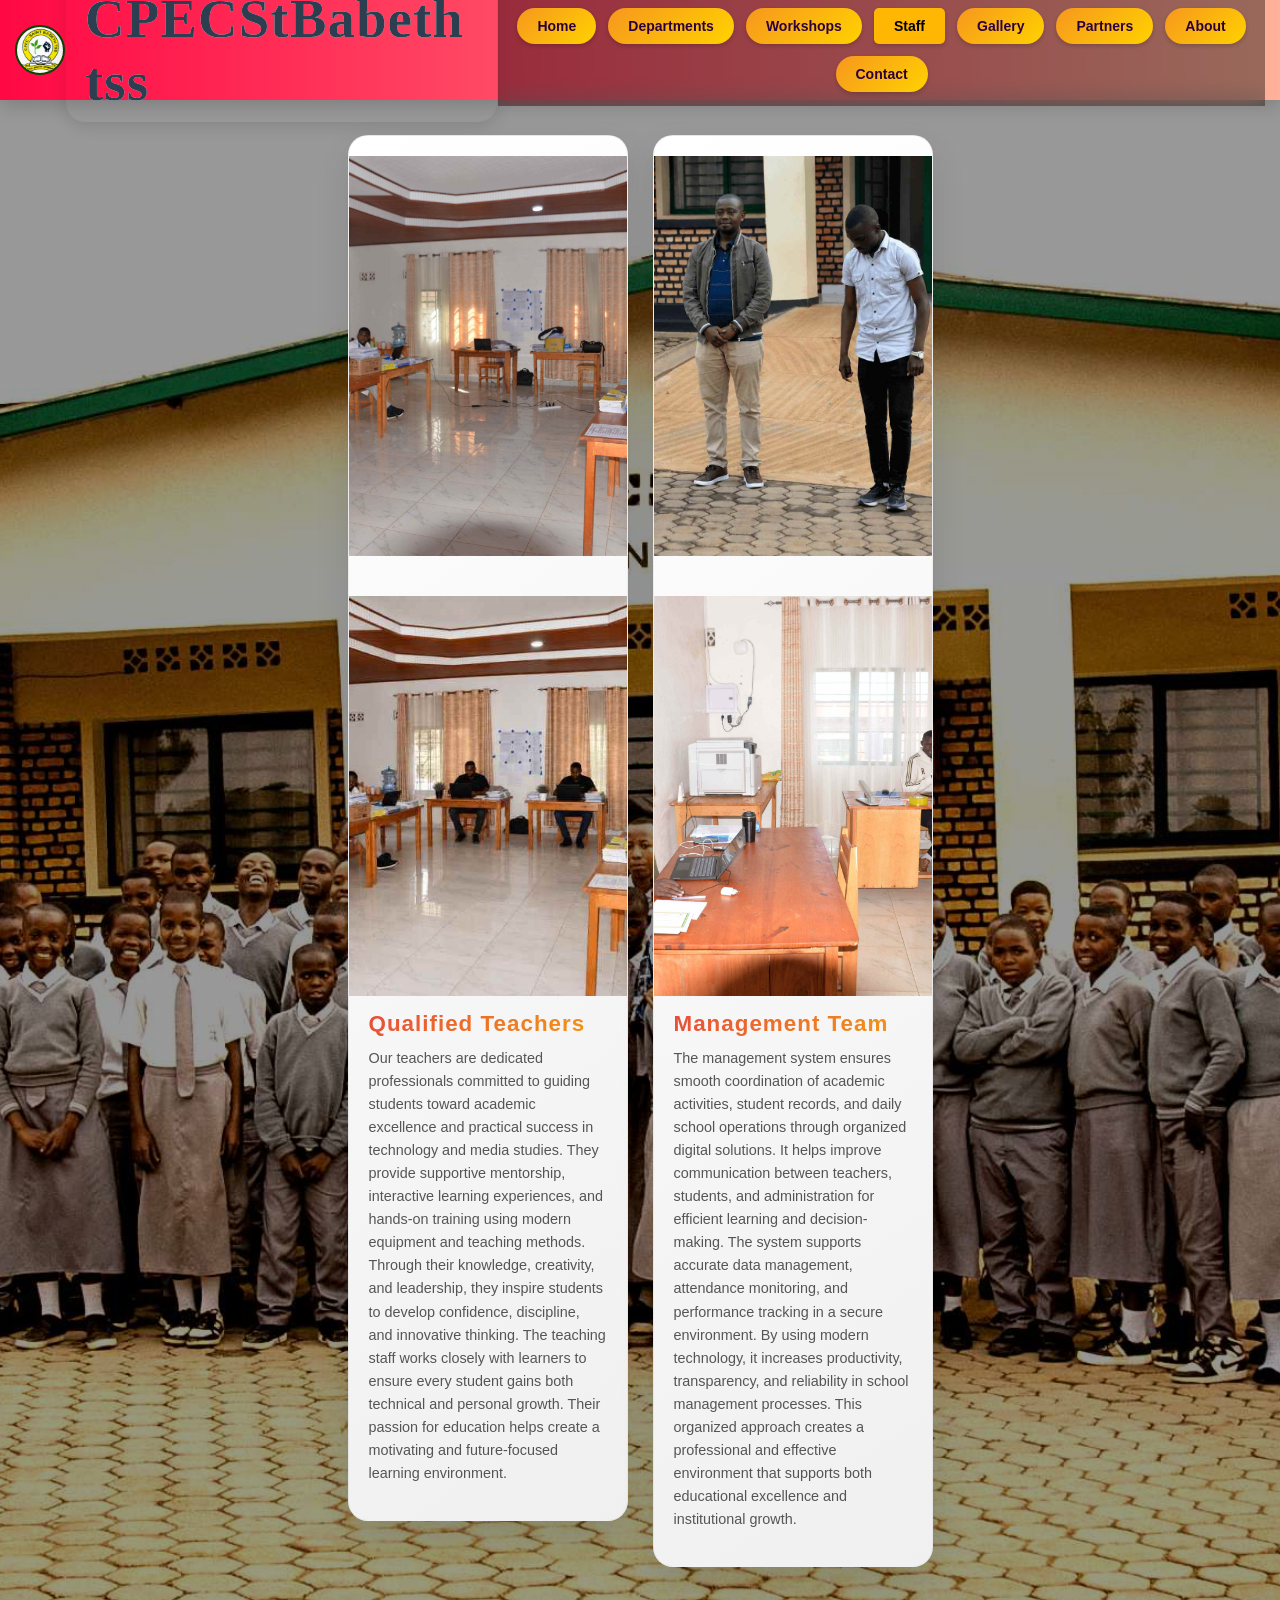
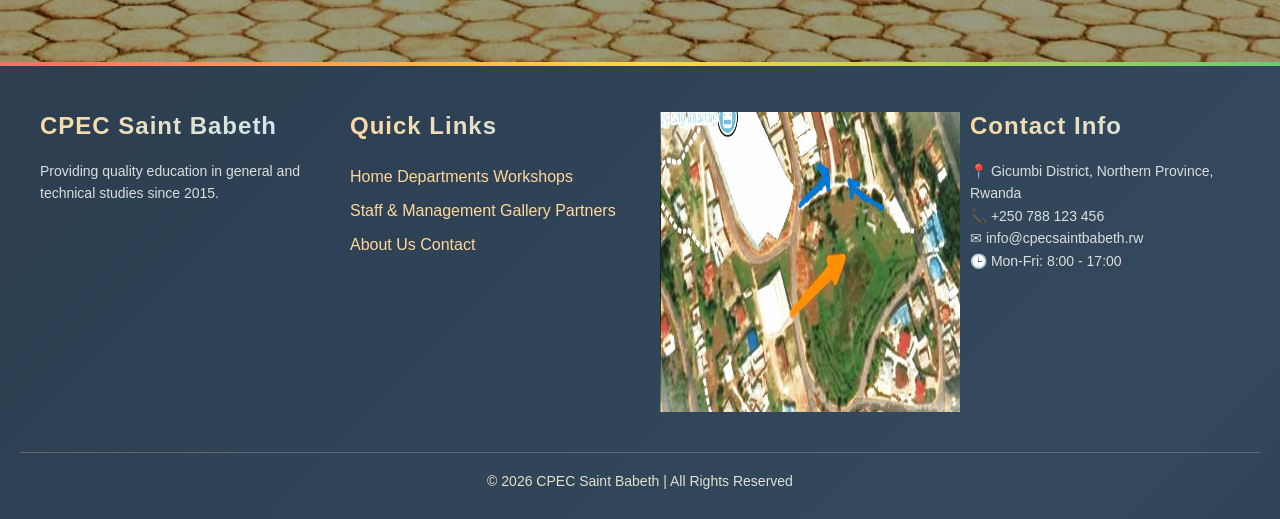
<file: staff.html>
<!DOCTYPE html>
<html>
<head>
<meta charset="UTF-8">
<title>Staff</title>
<link rel="stylesheet" href="style.css">
  <link rel="icon" type="image/png" href="assets/logo.png">
  <!-- Google Tag Manager -->
<script>(function(w,d,s,l,i){w[l]=w[l]||[];w[l].push({'gtm.start':
new Date().getTime(),event:'gtm.js'});var f=d.getElementsByTagName(s)[0],
j=d.createElement(s),dl=l!='dataLayer'?'&l='+l:'';j.async=true;j.src=
'https://www.googletagmanager.com/gtm.js?id='+i+dl;f.parentNode.insertBefore(j,f);
})(window,document,'script','dataLayer','GTM-N2L63TPM');</script>
<!-- End Google Tag Manager -->
</head>

<body>
<!-- Google Tag Manager (noscript) -->
<noscript><iframe src="https://www.googletagmanager.com/ns.html?id=GTM-N2L63TPM"
height="0" width="0" style="display:none;visibility:hidden"></iframe></noscript>
<!-- End Google Tag Manager (noscript) -->
<div class="topbar">
  <div class="logo">
    <img src="assets/logo.png">
    
  </div>
<h2 id="schoolText">CPEC St Babeth tss</h2>

<nav>
<a href="index.html">Home</a>
<a href="departments.html">Departments</a>
<a href="workshops.html">Workshops</a>
<a href="staff.html">Staff</a>
<a href="gallery.html">Gallery</a>
<a href="partners.html">Partners</a>
<a href="about.html">About</a>
<a href="contact.html">Contact</a>
</nav>
</div>

<section class="grid">
  <div class="card"><div class="new">
    <img src="assets/teachers2.jpg" style="height: 400px;width:540px ;">
    <img src="assets/teachers0.png" style="height: 400px;width:540px ;"></div>
    <h3>Qualified Teachers</h3>
    <p>Our teachers are dedicated professionals committed to guiding students toward academic excellence and practical success in technology and media studies. They provide supportive mentorship, interactive learning experiences, and hands-on training using modern equipment and teaching methods. Through their knowledge, creativity, and leadership, they inspire students to develop confidence, discipline, and innovative thinking. The teaching staff works closely with learners to ensure every student gains both technical and personal growth.
       Their passion for education helps create a motivating and future-focused learning environment.</p>
  </div>

  <div class="card">
    <div class="new">
    <img src="assets/leader4.png" style="height: 400px;width: 540px;">
    <img src="assets/managmentteam.jpg" style="height: 400px;width:540px ;"></div>
    <h3>Management Team 

    </h3><p>The management system ensures smooth coordination 
      of academic activities, student records, and daily school operations through organized digital solutions. It helps improve communication between teachers, students, and administration for efficient learning and decision-making. The system supports accurate data management, attendance monitoring, and performance tracking in a secure environment. By using modern technology, it increases productivity, transparency, and reliability in school management processes. This organized approach creates a professional and effective environment 
      that supports both educational excellence and institutional growth.</p>
  </div>
</section>

<!-- ================= FOOTER ================= -->
<footer class="footer">

  <div class="footer-container">

    <div class="footer-box">
      <h2>CPEC Saint Babeth</h2>
      <p>
        Providing quality education in general and technical studies since 2015.
      </p>
    </div>

    <div class="footer-box">
      <h3>Quick Links</h3>
      <a href="index.html">Home</a>
      <a href="departments.html">Departments</a>
      <a href="workshops.html">Workshops</a>
      <a href="staff.html">Staff & Management</a>
      <a href="gallery.html">Gallery</a>
      <a href="partners.html">Partners</a>
      <a href="about.html">About Us</a>
      <a href="contact.html">Contact</a>
    </div>
<img src="assets/location.png" style="width:300px;height: 300px;">
    <div class="footer-box">
      <h3>Contact Info</h3>
      <p>📍 Gicumbi District, Northern Province, Rwanda</p>
      <p>📞 +250 788 123 456</p>
      <p>✉ info@cpecsaintbabeth.rw</p>
      <p>🕒 Mon-Fri: 8:00 - 17:00</p>
    </div>

  </div>

  <div class="footer-bottom">
    &copy; 2026 CPEC Saint Babeth | All Rights Reserved
  </div>

</footer>
<script src="script.js"></script>
</body>
</html>
</file>
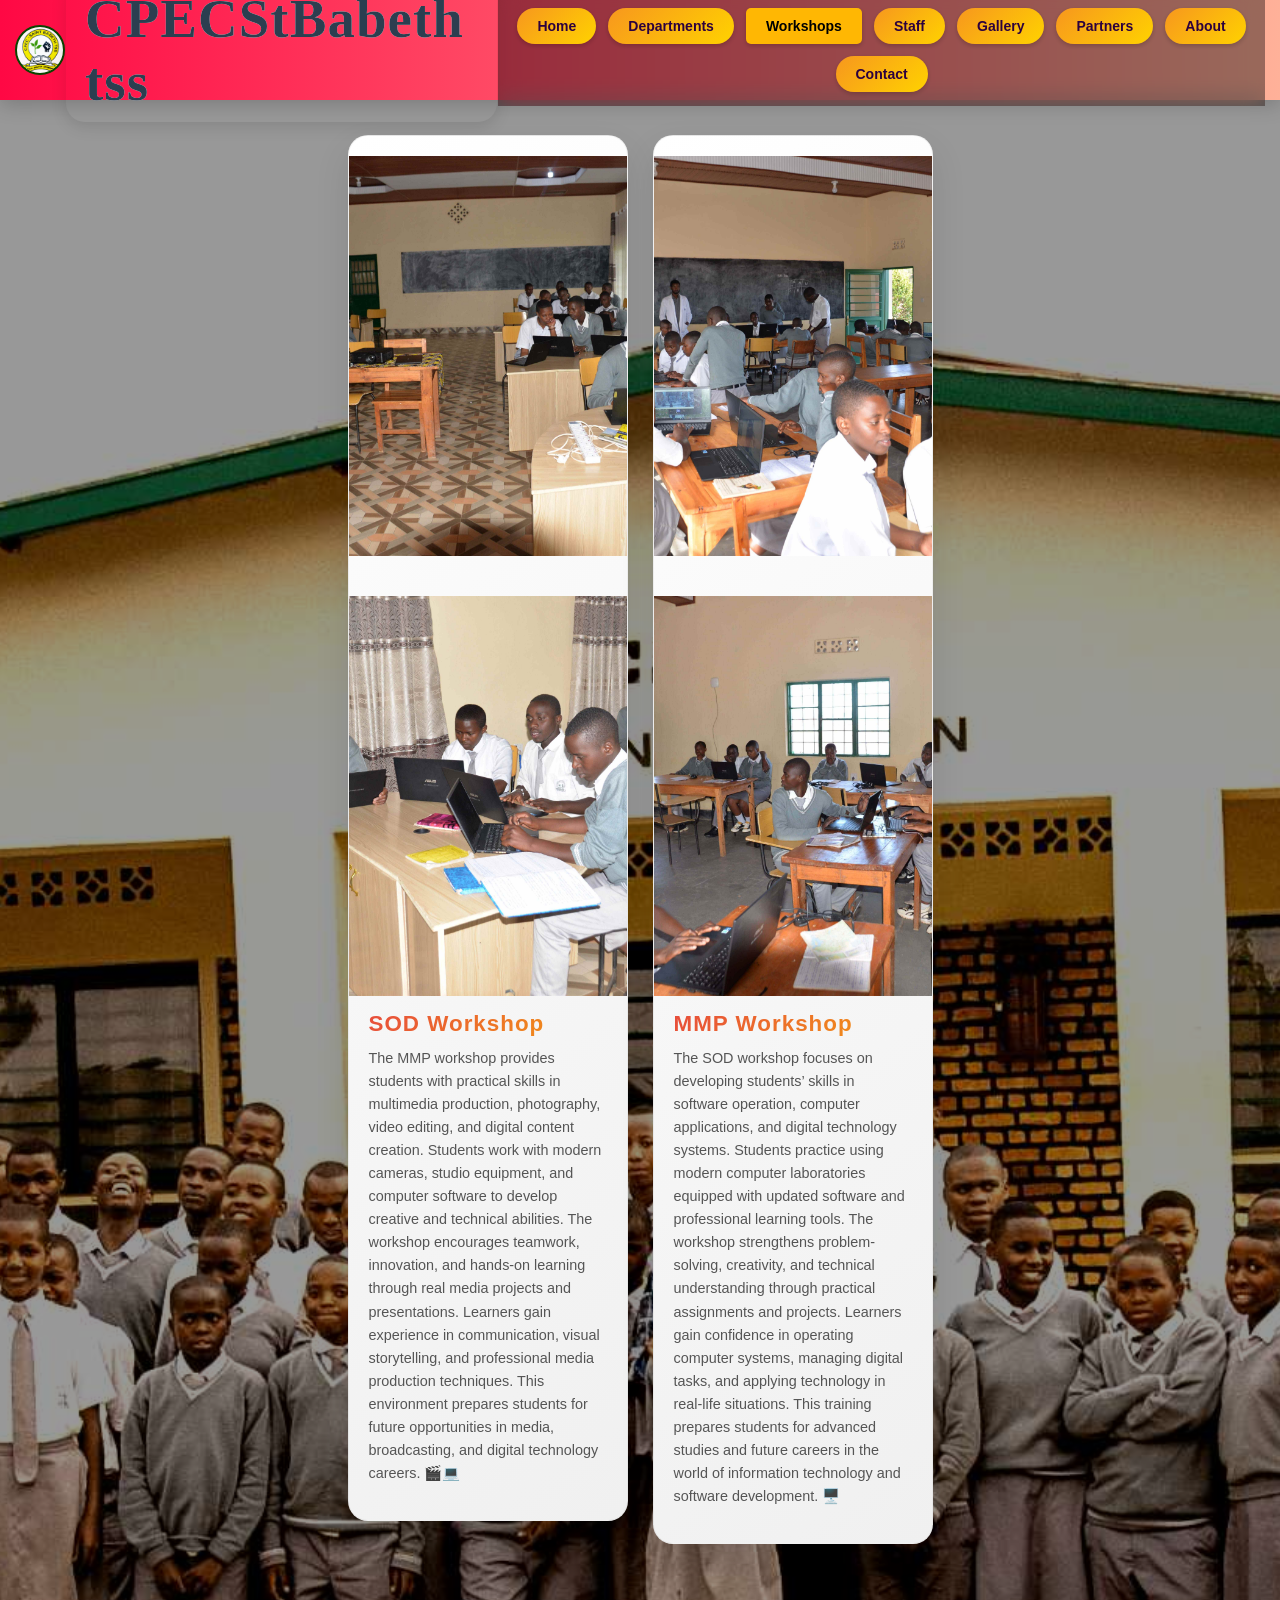
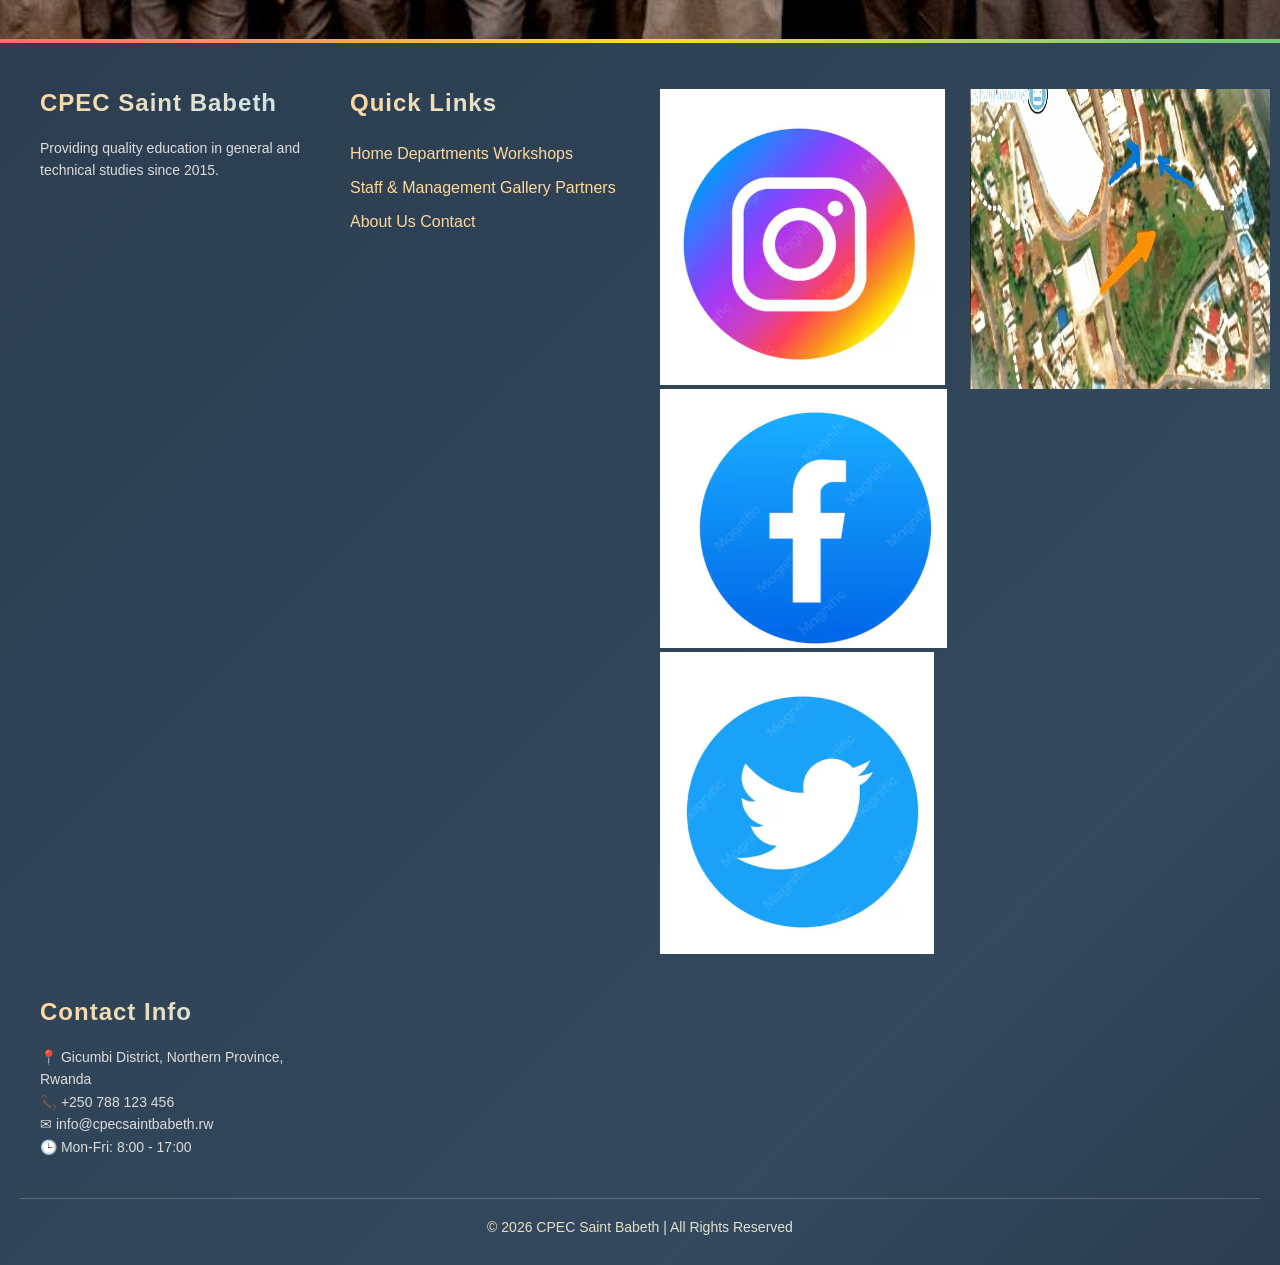
<file: workshops.html>
<!DOCTYPE html>
<html>
<head>
<meta charset="UTF-8">
<title>Workshops</title>
<link rel="stylesheet" href="style.css">
     <link rel="icon" type="image/png" href="assets/logo.png">
     <!-- Google Tag Manager -->
<script>(function(w,d,s,l,i){w[l]=w[l]||[];w[l].push({'gtm.start':
new Date().getTime(),event:'gtm.js'});var f=d.getElementsByTagName(s)[0],
j=d.createElement(s),dl=l!='dataLayer'?'&l='+l:'';j.async=true;j.src=
'https://www.googletagmanager.com/gtm.js?id='+i+dl;f.parentNode.insertBefore(j,f);
})(window,document,'script','dataLayer','GTM-N2L63TPM');</script>
<!-- End Google Tag Manager -->
</head>
<body>
<!-- Google Tag Manager (noscript) -->
<noscript><iframe src="https://www.googletagmanager.com/ns.html?id=GTM-N2L63TPM"
height="0" width="0" style="display:none;visibility:hidden"></iframe></noscript>
<!-- End Google Tag Manager (noscript) -->
<div class="topbar">
  <div class="logo">
    <img src="assets/logo.png">
    
  </div>
<h2 id="schoolText">CPEC St Babeth tss</h2>

<nav>
<a href="index.html">Home</a>
<a href="departments.html">Departments</a>
<a href="workshops.html">Workshops</a>
<a href="staff.html">Staff</a>
<a href="gallery.html">Gallery</a>
<a href="partners.html">Partners</a>
<a href="about.html">About</a>
<a href="contact.html">Contact</a>
</nav>
</div>


<section class="grid">
<div class="card"><div class="new"><img src="assets/sodlaborator.jpg"  style="height: 400px;width:540px ;">
     
    <img src="assets/sodlab4.jpg" style="height: 400px;width:540px ;"></div>
    <h3>SOD Workshop</h3>
<p>The MMP workshop provides students with practical skills in multimedia production, 
    photography, video editing, and digital content creation. Students work with modern cameras, studio equipment, and computer software to develop creative and technical abilities. The workshop encourages teamwork, innovation, and hands-on learning through real media projects and presentations. Learners gain experience in communication, visual storytelling, and professional media production techniques. This environment prepares students for future opportunities in media,
     broadcasting, and digital technology careers. 🎬💻</p></div>
<div class="card"><div class="new"><img src="assets/mmpworkshop.JPG" style="height: 400px;width:540px ;">
     <img src="assets/mmp1.jpg" style="height: 400px;width:540px ;display:fixed;">
    </div>
     <h3>MMP Workshop</h3><p>The SOD workshop focuses on developing students’ skills in software operation, computer applications, and digital technology systems. Students practice using modern computer laboratories equipped with updated software and professional learning tools. The workshop strengthens problem-solving, creativity, and technical understanding through practical assignments and projects. Learners gain confidence in operating computer systems, managing digital tasks, and applying technology in real-life situations. This training prepares students for advanced studies and 
     future careers in the world of information technology and software development. 🖥️</p></div>
</section>

<!-- ================= FOOTER ================= -->
<footer class="footer">

  <div class="footer-container">

    <div class="footer-box">
      <h2>CPEC Saint Babeth</h2>
      <p>
        Providing quality education in general and technical studies since 2015.
      </p>
    </div>

    <div class="footer-box">
      <h3>Quick Links</h3>
      <a href="index.html">Home</a>
      <a href="departments.html">Departments</a>
      <a href="workshops.html">Workshops</a>
      <a href="staff.html">Staff & Management</a>
      <a href="gallery.html">Gallery</a>
      <a href="partners.html">Partners</a>
      <a href="about.html">About Us</a>
      <a href="contact.html">Contact</a>
    </div>
       <div class="social-icons">

  <a href="https://www.instagram.com/nexus-fixora/" target="_blank" class="icon insta">
    <img src="assets/instalogo.png" alt="Instagram">
  </a>

  <a href="https://www.facebook.com/sanoJS" target="_blank" class="icon fb">
    <img src="assets/facebooklogo.png" alt="Facebook">
  </a>

  <a href="https://twitter.com/regrocker" target="_blank" class="icon tw">
    <img src="assets/twiterlogo.png" alt="Twitter">
  </a>

</div>
<img src="assets/location.png" style="width:300px;height: 300px;">
    <div class="footer-box">
      <h3>Contact Info</h3>
      <p>📍 Gicumbi District, Northern Province, Rwanda</p>
      <p>📞 +250 788 123 456</p>
      <p>✉ info@cpecsaintbabeth.rw</p>
      <p>🕒 Mon-Fri: 8:00 - 17:00</p>
    </div>

  </div>

  <div class="footer-bottom">
    &copy; 2026 CPEC Saint Babeth | All Rights Reserved
  </div>

</footer>
<script src="script.js"></script>
</body>
</html>
</file>
<file: style.css>
/* ================= RESET & BASE ================= */
* {
    margin: 0;
    padding: 0;
    box-sizing: border-box;
}

body {
    margin: 0;
    font-family: 'arial', cursive;
    background: linear-gradient(135deg, #ffe6f0, #e0f7fa, #f1f8e9, #fff3e0);
    background-size: 400% 400%;
    animation: bodyGradient 15s ease infinite;
    color:green;
    transition: background-image 0.3s ease-in-out, opacity 0.6s ease;
    opacity: 1;
    scroll-behavior: smooth;
}

@keyframes bodyGradient {
    0% { background-position: 0% 50%; }
    50% { background-position: 100% 50%; }
    100% { background-position: 0% 50%; }
}

/* ================= TYPOGRAPHY ================= */
h1, h2, h3 {
    font-weight: 700;
    letter-spacing: 1px;
}

h1 {
    background: linear-gradient(135deg, #e74c3c, #f39c12, #2ecc71, #3498db);
    -webkit-background-clip: text;
    background-clip: text;
    color: transparent;
    text-shadow: none;
}

h2 {
    background: linear-gradient(135deg, #e91e63, #9b59b6, #00bcd4);
    -webkit-background-clip: text;
    background-clip: text;
    color: transparent;
}

h3 {
    background: linear-gradient(135deg, #ff9800, #ff5722, #8bc34a);
    -webkit-background-clip: text;
    background-clip: text;
    color: transparent;
}

p {
    font-family: 'Segoe UI', Tahoma, Geneva, Verdana, sans-serif;
    line-height: 1.6;
    color: #2c3e50;
}

/* ================= HEADER ================= */
.topbar {
    display: flex;
    align-items: center;
    justify-content: center;
    padding: 8px 15px;
    background: linear-gradient(90deg, #ff0844, #ffb199, #00c6fb, #005bea);
    background-size: 300% 100%;
    animation: gradientFlow 5s ease infinite;
    color: white;
    box-shadow: 0 4px 20px rgba(0, 0, 0, 0.2);
    position: relative;
    height: 100px;
    animation: slideDown 0.5s ease, gradientFlow 5s ease infinite;
}

@keyframes gradientFlow {
    0% { background-position: 0% 50%; }
    50% { background-position: 100% 50%; }
    100% { background-position: 0% 50%; }
}

@keyframes slideDown {
    from {
        transform: translateY(-100%);
        opacity: 0;
    }
    to {
        transform: translateY(0);
        opacity: 1;
    }
}

.logo {
    display: flex;
    align-items: center;
    gap: 20px;
}

.topbar img {
    width: 50px;
    height: 50px;
    border-radius: 50%;
    border: 2px solid #0a4400;
    background-color: #fbf8f8fd;
    transition: transform 0.3s ease, box-shadow 0.3s ease;
}

.topbar img:hover {
    transform: scale(1.1) rotate(5deg);
    box-shadow: 0 0 15px rgba(77, 228, 2, 0.5);
}

.logo h2 {
    font-size: 30px;
    background: linear-gradient(135deg, #ffd89b, #c7e9fb);
    -webkit-background-clip: text;
    background-clip: text;
    color: transparent;
    margin: 0;
    text-shadow: none;
}

/* ================= NAVIGATION ================= */
nav {
    display: flex;
    flex-wrap: wrap;
    justify-content: center;
    gap: 12px;
    padding: 14px;
    background: rgba(0, 0, 0, 0.4);
    backdrop-filter: blur(10px);
    position: sticky;
    top: 0;
    z-index: 100;
}

nav a {
    text-decoration: none;
    padding: 10px 20px;
    background: linear-gradient(135deg, #f7971e, #ffd200);
    color: #2c003e;
    border-radius: 30px;
    transition: all 0.3s cubic-bezier(0.68, -0.55, 0.265, 1.55);
    font-size: 14px;
    font-weight: bold;
    box-shadow: 0 2px 5px rgba(0, 0, 0, 0.2);
}

nav a:hover {
    background: linear-gradient(135deg, #00f2fe, #4facfe);
    color: #000;
    transform: translateY(-4px) scale(1.05);
    box-shadow: 0 8px 20px rgba(0, 255, 255, 0.3);
}

nav a:active {
    transform: translateY(2px);
}

/* ================= HERO SECTION WITH SLIDESHOW ================= */
.hero {
    height: 520px;
    display: flex;
    align-items: center;
    justify-content: center;
    text-align: center;
    position: relative;
    overflow: hidden;
    animation: fadeIn 1s ease;
}

/* Slideshow background images */
.hero {
    background-size: cover;
    background-position: center;
    background-repeat: no-repeat;
    animation: slideshow 12s ease-in-out infinite;
}

@keyframes slideshow {
    0% {
        background-image: url("sano2.jpg");
    }
    25% {
        background-image: url("school1.jpg");
    }
    50% {
        background-image: url("school2.jpg");
    }
    75% {
        background-image: url("school3.jpg");
    }
    100% {
        background-image: url("sano2.jpg");
    }
}

.hero::before {
    content: '';
    position: absolute;
    top: 0;
    left: 0;
    right: 0;
    bottom: 0;
    background: rgba(0, 0, 0, 0.4);
    z-index: 1;
}

.hero h1 {
    font-size: 55px;
    position: relative;
    z-index: 2;
    animation: bounceIn 1s ease, textGlow 3s ease-in-out infinite;
    text-shadow: none;
    background: linear-gradient(135deg, #ffd89b, #ff6b6b, #ffd93d, #ff0844);
    -webkit-background-clip: text;
    background-clip: text;
    color: transparent;
    background-size: 300% 100%;
    animation: bounceIn 1s ease, textGlow 3s ease-in-out infinite, gradientFlow 3s ease infinite;
}

@keyframes textGlow {
    0% { filter: drop-shadow(0 0 2px #ff6b6b); }
    50% { filter: drop-shadow(0 0 15px #ffd93d); }
    100% { filter: drop-shadow(0 0 2px #6bcb77); }
}

@keyframes fadeIn {
    from { opacity: 0; }
    to { opacity: 1; }
}

@keyframes bounceIn {
    0% { transform: scale(0.3); opacity: 0; }
    50% { transform: scale(1.05); }
    70% { transform: scale(0.95); }
    100% { transform: scale(1); opacity: 1; }
}

/* ================= BUTTONS ================= */
button {
    margin-top: 15px;
    padding: 12px 28px;
    border: none;
    border-radius: 50px;
    background: linear-gradient(135deg, #ff6b6b, #ffd93d, #6bcb77);
    background-size: 200% 100%;
    font-weight: bold;
    cursor: pointer;
    transition: all 0.3s ease;
    color: #1a1a1a;
    font-size: 16px;
    box-shadow: 0 4px 10px rgba(0, 0, 0, 0.2);
    animation: buttonGradient 4s ease infinite;
}

@keyframes buttonGradient {
    0% { background-position: 0% 50%; }
    50% { background-position: 100% 50%; }
    100% { background-position: 0% 50%; }
}

button:hover {
    background: linear-gradient(135deg, #000804, #1a2a00);
    color: #ffd93d;
    transform: translateY(-3px) scale(1.02);
    box-shadow: 0 8px 25px rgba(0, 0, 0, 0.4);
    animation: none;
}

button:active {
    transform: translateY(2px);
}

/* ================= ANIMATED TEXT - WHITE BACKGROUND ================= */
#schoolText {
    font-family: "Dancing Script", cursive;
    font-size: 55px;
    background: #ffffff;
    -webkit-background-clip: text;
    background-clip: text;
    color: #2c3e50;
    display: inline-block;
    padding: 10px 20px;
    border-radius: 20px;
    box-shadow: 0 5px 15px rgba(0,0,0,0.1);
    animation: floatLetters 1.5s infinite ease-in-out;
}

.letter {
    display: inline-block;
    animation: floatLetters 1.5s infinite ease-in-out;
}

@keyframes floatLetters {
    0% { transform: translateY(0px) rotate(0deg); }
    50% { transform: translateY(-8px) rotate(3deg); }
    100% { transform: translateY(0px) rotate(-3deg); }
}

/* ================= GRID SYSTEM ================= */
.grid {
    display: flex;
    flex-wrap: wrap;
    gap: 25px;
    padding: 35px;
    align-items: flex-start;
    justify-content: center;
}

.new {
    display: flex;
    gap: 40px;
    flex-wrap: wrap;
    justify-content: center;
}

/* ================= CARDS (3D & INTERACTIVE) ================= */
.card {
    display: inline-block;
    width: 280px;
    background: linear-gradient(145deg, #ffffff, #f0f0f0);
    border-radius: 20px;
    padding: 20px;
    color: #2c3e50;
    box-shadow: 0 15px 35px rgba(0, 0, 0, 0.1);
    transition: all 0.4s cubic-bezier(0.175, 0.885, 0.32, 1.275);
    cursor: pointer;
    position: relative;
    overflow: hidden;
    border: 1px solid rgba(0, 0, 0, 0.05);
}

.card::before {
    content: '';
    position: absolute;
    top: 0;
    left: -100%;
    width: 100%;
    height: 100%;
    background: linear-gradient(90deg, transparent, rgba(255, 107, 107, 0.2), rgba(255, 217, 61, 0.2), transparent);
    transition: left 0.5s ease;
}

.card:hover::before {
    left: 100%;
}

.card:hover {
    transform: translateY(-15px) scale(1.02);
    box-shadow: 0 25px 45px rgba(255, 107, 107, 0.2);
    border: 1px solid #ff6b6b;
}

.card img {
    width: 100%;
    height: 180px;
    object-fit: cover;
    border-radius: 15px;
    transition: transform 0.3s ease;
}

.card:hover img {
    transform: scale(1.05);
}

.card h3 {
    margin: 15px 0 10px;
    font-size: 1.4rem;
    background: linear-gradient(135deg, #e74c3c, #f39c12);
    -webkit-background-clip: text;
    background-clip: text;
    color: transparent;
}

.card p {
    font-size: 0.9rem;
    margin-bottom: 15px;
    color: #555;
}

/* ================= FORM STYLES ================= */
.apply-box,
.contact-form {
    display: none;
    flex-direction: column;
    gap: 15px;
    width: 100%;
    max-width: 400px;
    margin: 20px auto;
    padding: 20px;
    background: linear-gradient(135deg, rgba(255,255,255,0.98), rgba(250,250,250,0.98));
    border-radius: 20px;
    box-shadow: 0 10px 30px rgba(0, 0, 0, 0.1);
    animation: slideUp 0.4s ease;
}

@keyframes slideUp {
    from {
        transform: translateY(30px);
        opacity: 0;
    }
    to {
        transform: translateY(0);
        opacity: 1;
    }
}

.apply-box input,
.apply-box select,
.contact-form input,
.contact-form textarea {
    padding: 12px 15px;
    border-radius: 12px;
    border: 2px solid #e0e0e0;
    outline: none;
    font-family: inherit;
    transition: all 0.3s ease;
    font-size: 14px;
    background: white;
}

.apply-box input:focus,
.apply-box select:focus,
.contact-form input:focus,
.contact-form textarea:focus {
    border-color: #ff6b6b;
    box-shadow: 0 0 0 3px rgba(255, 107, 107, 0.2);
    transform: scale(1.01);
}

#msg,
#cmsg {
    margin-top: 10px;
    font-weight: bold;
    background: linear-gradient(135deg, #ff6b6b, #ffd93d);
    -webkit-background-clip: text;
    background-clip: text;
    color: transparent;
    text-align: center;
    animation: fadeIn 0.5s;
}

/* ================= COUNTERS SECTION ================= */
.counter-box {
    text-align: right;
    padding: 20px;
    background: rgba(255, 255, 255, 0.85);
    border-radius: 20px;
    margin: 20px;
    backdrop-filter: blur(5px);
    border: 1px solid rgba(255, 107, 107, 0.3);
    box-shadow: 0 5px 15px rgba(0,0,0,0.05);
}

.counter-title {
    font-size: 20px;
    background: linear-gradient(135deg, #e74c3c, #f39c12);
    -webkit-background-clip: text;
    background-clip: text;
    color: transparent;
    font-weight: bold;
}

.counter-number {
    font-size: 70px;
    font-weight: 900;
    background: linear-gradient(135deg, #ff6b6b, #ffd93d);
    -webkit-background-clip: text;
    background-clip: text;
    color: transparent;
    line-height: 1;
    animation: pulse 2s infinite ease-in-out;
    display: inline-block;
}

.counter-number::after {
    content: "+";
    background: linear-gradient(135deg, #2c3e50, #e74c3c);
    -webkit-background-clip: text;
    background-clip: text;
    color: transparent;
    margin-left: 4px;
    font-size: 40px;
}

@keyframes pulse {
    0% { transform: scale(1); filter: drop-shadow(0 0 0px #ff6b6b); }
    50% { transform: scale(1.08); filter: drop-shadow(0 0 15px #ffd93d); }
    100% { transform: scale(1); filter: drop-shadow(0 0 0px #ff6b6b); }
}

/* ================= FOOTER ================= */
.footer {
    background: linear-gradient(135deg, #2c3e50, #34495e, #1a252f);
    background-size: 200% 100%;
    animation: footerGradient 8s ease infinite;
    color: white;
    padding: 50px 20px 30px;
    margin-top: 60px;
    position: relative;
    overflow: hidden;
}

@keyframes footerGradient {
    0% { background-position: 0% 50%; }
    50% { background-position: 100% 50%; }
    100% { background-position: 0% 50%; }
}

.footer::before {
    content: '';
    position: absolute;
    top: 0;
    left: 0;
    right: 0;
    height: 4px;
    background: linear-gradient(90deg, #ff6b6b, #ffd93d, #6bcb77, #4d96ff, #ff6b6b);
    background-size: 200% 100%;
    animation: gradientFlow 3s ease infinite;
}

.footer-container {
    display: grid;
    grid-template-columns: repeat(auto-fit, minmax(250px, 1fr));
    gap: 40px;
    max-width: 1200px;
    margin: 0 auto;
}

.footer-box h2,
.footer-box h3 {
    background: linear-gradient(135deg, #ffd89b, #c7e9fb);
    -webkit-background-clip: text;
    background-clip: text;
    color: transparent;
    margin-bottom: 20px;
    font-size: 1.5rem;
}

.footer-box p {
    font-size: 14px;
    line-height: 1.6;
    color: #ddd;
}

.footer-box a {
    display: inline-block;
    text-decoration: none;
    color: #ffd89b;
    margin: 8px 0;
    transition: all 0.3s ease;
}

.footer-box a:hover {
    color: #ff6b6b;
    transform: translateX(8px);
}

.footer-bottom {
    text-align: center;
    margin-top: 40px;
    padding-top: 20px;
    border-top: 1px solid rgba(255, 255, 255, 0.2);
    font-size: 14px;
    background: linear-gradient(135deg, #ffd89b, #c7e9fb);
    -webkit-background-clip: text;
    background-clip: text;
    color: transparent;
}

/* ================= CONTACT FORM ================= */
.contact-form {
    display: flex;
    background: rgba(255, 255, 255, 0.95);
    backdrop-filter: blur(10px);
    margin-top: 20px;
}

.contact-form button {
    background: linear-gradient(135deg, #ff6b6b, #ffd93d);
    color: #1a1a1a;
}

.contact-form button:hover {
    background: linear-gradient(135deg, #2c3e50, #34495e);
    color: #fff;
}

/* ================= MODAL (POPUP) ================= */
.modal {
    display: none;
    position: fixed;
    top: 0;
    left: 0;
    width: 100%;
    height: 100%;
    background: rgba(0, 0, 0, 0.9);
    backdrop-filter: blur(5px);
    overflow: auto;
    z-index: 1000;
    animation: fadeIn 0.3s ease;
}

.modal-content {
    background: linear-gradient(145deg, #ffffff, #f8f9fa);
    margin: 50px auto;
    padding: 30px;
    width: 90%;
    max-width: 800px;
    border-radius: 20px;
    position: relative;
    color: #2c3e50;
    animation: slideUp 0.4s ease;
}

.close {
    position: absolute;
    right: 25px;
    top: 15px;
    font-size: 40px;
    color: #666;
    cursor: pointer;
    transition: all 0.3s ease;
    width: 40px;
    height: 40px;
    display: flex;
    align-items: center;
    justify-content: center;
    border-radius: 50%;
}

.close:hover {
    color: #6eec24;
    transform: rotate(90deg) scale(1.1);
    background: rgba(89, 57, 230, 0.05);
}

/* ================= GALLERY SECTION ================= */
.gallery-grid {
    display: grid;
    grid-template-columns: repeat(auto-fill, minmax(200px, 1fr));
    gap: 20px;
    padding: 20px;
}

.gallery-grid img {
    width: 100%;
    height: 200px;
    object-fit: cover;
    border-radius: 15px;
    transition: all 0.3s ease;
    cursor: pointer;
    border: 2px solid transparent;
}

.gallery-grid img:hover {
    transform: scale(1.03);
    box-shadow: 0 10px 25px rgba(47, 196, 84, 0.2);
    filter: brightness(1.02);
    border-color: #ff6b6b;
}

/* ================= VIDEO SECTION ================= */
.video-grid {
    display: grid;
    grid-template-columns: repeat(auto-fit, minmax(280px, 1fr));
    gap: 25px;
    margin-top: 20px;
    text-align: center;
}

.video-grid video {
    width: 100%;
    border-radius: 20px;
    transition: all 0.3s ease;
    box-shadow: 0 5px 15px rgba(0, 0, 0, 0.1);
}

.video-grid video:hover {
    transform: scale(1.02);
    box-shadow: 0 15px 35px rgba(255, 107, 107, 0.2);
}

/* ================= RESPONSIVE DESIGN ================= */
@media (max-width: 768px) {
    .topbar {
        height: auto;
        flex-direction: column;
        padding: 15px;
    }
    
    .logo h2 {
        font-size: 24px;
        background-color:white;
    }
    
    .hero h1 {
        font-size: 36px;
        padding: 0 20px;
    }
    
    .grid {
        padding: 20px;
    }
    
    .card {
        width: 100%;
        max-width: 320px;
    }
    
    .counter-box {
        text-align: center;
    }
    
    .counter-number {
        font-size: 50px;
    }
    
    nav a {
        padding: 8px 14px;
        font-size: 12px;
    }
    
    .gallery-grid {
        grid-template-columns: repeat(auto-fill, minmax(150px, 1fr));
        gap: 12px;
    }
}

@media (max-width: 480px) {
    .hero {
        height: 350px;
    }
    
    .hero h1 {
        font-size: 28px;
    }
    
    #schoolText {
        font-size: 35px;
        padding: 5px 12px;
    }
    
    button {
        padding: 8px 18px;
        font-size: 14px;
    }
    
    .modal-content {
        width: 95%;
        padding: 20px;
        margin: 30px auto;
    }
    
    .close {
        right: 15px;
        top: 10px;
        font-size: 30px;
    }
}

/* ================= SCROLLBAR STYLING ================= */
::-webkit-scrollbar {
    width: 10px;
}

::-webkit-scrollbar-track {
    background: #f0f0f0;
    border-radius: 10px;
}

::-webkit-scrollbar-thumb {
    background: linear-gradient(135deg, #ff6b6b, #ffd93d);
    border-radius: 10px;
}

::-webkit-scrollbar-thumb:hover {
    background: linear-gradient(135deg, #ffd93d, #ff6b6b);
}

/* ================= LOADING ANIMATION ================= */
.loading {
    position: fixed;
    top: 0;
    left: 0;
    width: 100%;
    height: 100%;
    background: linear-gradient(135deg, #ffe6f0, #e0f7fa);
    display: flex;
    justify-content: center;
    align-items: center;
    z-index: 9999;
    transition: opacity 0.5s ease;
}

.loading.hide {
    opacity: 0;
    visibility: hidden;
}

/* ================= ACCESSIBILITY ================= */
@media (prefers-reduced-motion: reduce) {
    *,
    *::before,
    *::after {
        animation-duration: 0.01ms !important;
        animation-iteration-count: 1 !important;
        transition-duration: 0.01ms !important;
        scroll-behavior: auto !important;
    }
}

/* Focus visible for keyboard navigation */
:focus-visible {
    outline: 3px solid #ff6b6b;
    outline-offset: 3px;
}

/* Smooth scrolling for anchor links */
html {
    scroll-behavior: smooth;
}
</file>
